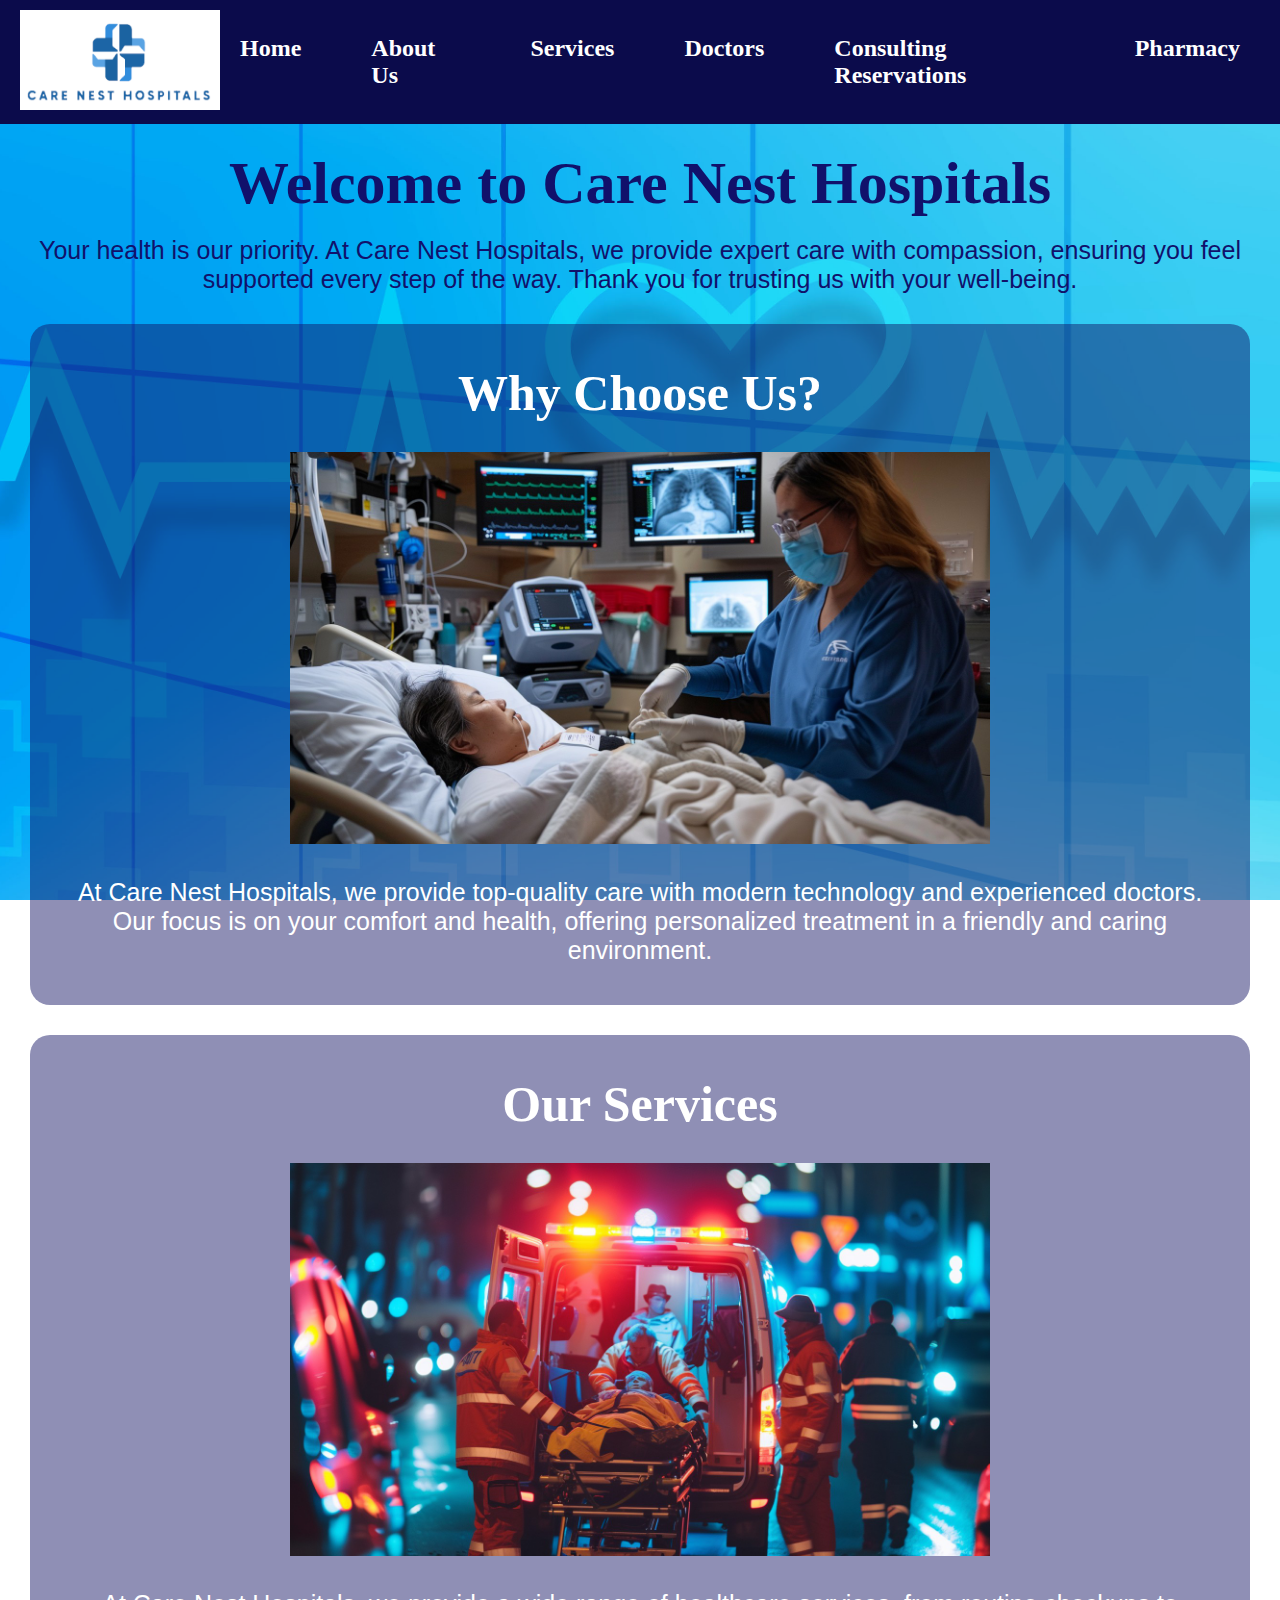
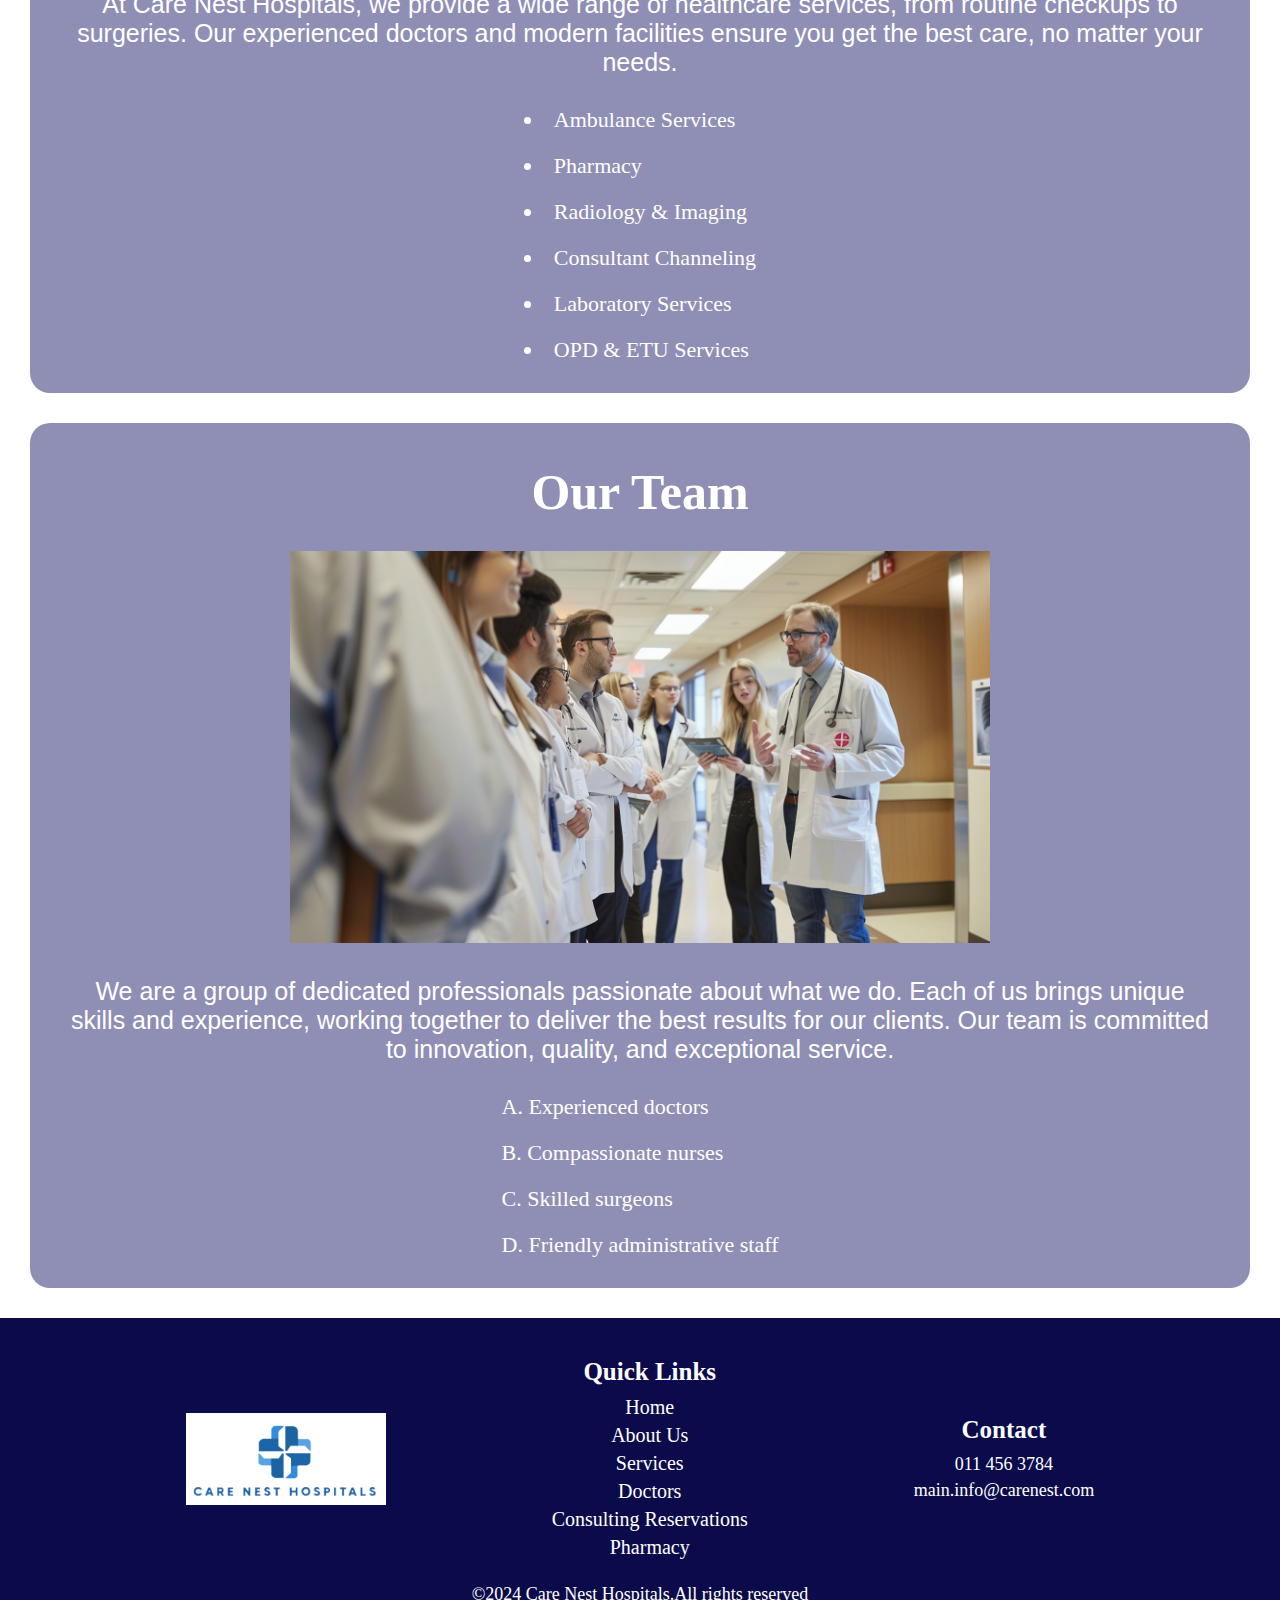
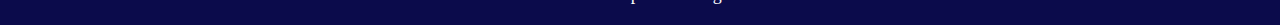
<file: index.html>
<!DOCTYPE html>
<html lang="en">
<head>
    <link rel="stylesheet" href="style/style.css">
    <link rel="stylesheet" href="style/index.css">
    <meta charset="UTF-8">
    <meta name="viewport" content="width=device-width, initial-scale=1.0">
    <meta name="description" content="Welcome to CareNest Hospital, your trusted partner in healthcare. Discover compassionate care, advanced medical services, and a team of expert doctors committed to your well-being. Explore our comprehensive facilities and prioritize your health today!">
    <link rel="icon" type="images/PNG" href="images/android-chrome-192x192.png">
    <title>Home</title>
</head>
<body>
    <!-- Navigation bar with the logo -->
<header>
    <div class="logo">
        <img src="images/hospitallogo.PNG" alt="logo">
    </div>
    <nav class="nav-bar">
        <ul>
            <li><a href="index.html">Home</a></li>
            <li><a href="aboutus.html">About Us</a></li>
            <li><a href="services.html">Services</a></li>
            <li><a href="doctors.html">Doctors</a></li>
            <li><a href="consulting.html">Consulting Reservations</a></li>
            <li><a href="pharmacy.html">Pharmacy</a></li>
        </ul>
    </nav>
</header>
<main>
    <!-- Welcome note -->
<div class="welcome">
    <h1>Welcome to Care Nest Hospitals</h1>
    <br>
    <p>Your health is our priority. At Care Nest Hospitals, we provide expert care with compassion, ensuring you feel supported every step of the way. Thank you for trusting us with your well-being.</p>
</div>
    <!-- Why Choose Us -->
<section class="container">
    <h2>Why Choose Us?</h2>
    <img src="images/StockCakeHospitalpatientcare1726113364.jpg" alt="why choose us">
    <p>At Care Nest Hospitals, we provide top-quality care with modern technology and experienced doctors. Our focus is on your comfort and health, offering personalized treatment in a friendly and caring environment. </p>
</section>
     <!-- Services -->
<section class="container">
    <div class="services">
    <h2>Our Services</h2>
    </div>
    <img src="images/StockCakeEmergencyMedicalResponse1726113702.jpg" alt="services">
    <p>At Care Nest Hospitals, we provide a wide range of healthcare services, from routine checkups to surgeries. Our experienced doctors and modern facilities ensure you get the best care, no matter your needs.</p>
    <!-- Unorderd List -->
    <div class="ul-list">
        <ul>
            <li>Ambulance Services</li>
            <li>Pharmacy</li>
            <li>Radiology & Imaging</li>
            <li>Consultant Channeling</li>
            <li>Laboratory Services</li>
            <li>OPD & ETU Services</li>
        </ul>
        </div>
</section>
   <!-- Our Team -->
<section class="container">
    <div class="our-team">
    <h2>Our Team</h2>
    </div>
    <img src="images/StockCakeDoctorsdiscussinghealthcare1726115812.jpg" alt="team">
    <p>We are a group of dedicated professionals passionate about what we do. Each of us brings unique skills and experience, working together to deliver the best results for our clients. Our team is committed to innovation, quality, and exceptional service.</p>
     <!-- Orderd List -->
    <div class="ol-list">
        <ol type="A">
            <li>Experienced doctors </li>
            <li>Compassionate nurses</li>
            <li>Skilled surgeons</li>
            <li>Friendly administrative staff </li>
            </ol>
        </div>
        </section>
    </main>
     <!-- Footer with the logo -->
<footer>
    <div class="footer-container">
        <div class="footer-logo">
            <img src="images/hospitallogo.PNG" alt="logo">
        </div>
        <div class="footer-quick-links">
            <h2>Quick Links</h2>
            <ul>
                <li><a href="index.html">Home</a></li>
                <li><a href="aboutus.html">About Us</a></li>
                <li><a href="services.html">Services</a></li>
                <li><a href="doctors.html">Doctors</a></li>
                <li><a href="consulting.html">Consulting Reservations</a></li>
                <li><a href="pharmacy.html">Pharmacy</a></li>
            </ul>
        </div>
        <div class="footer-contact">
            <h2>Contact</h2>
            <ul>
                <li>011 456 3784</li>
                <li>main.info@carenest.com</li>
            </ul>
         </div>
        </div>
        <div class="footer-copy">
            <p>&copy;2024 Care Nest Hospitals.All rights reserved</p>
        </div>
</footer>
</body>
</html>
</file>
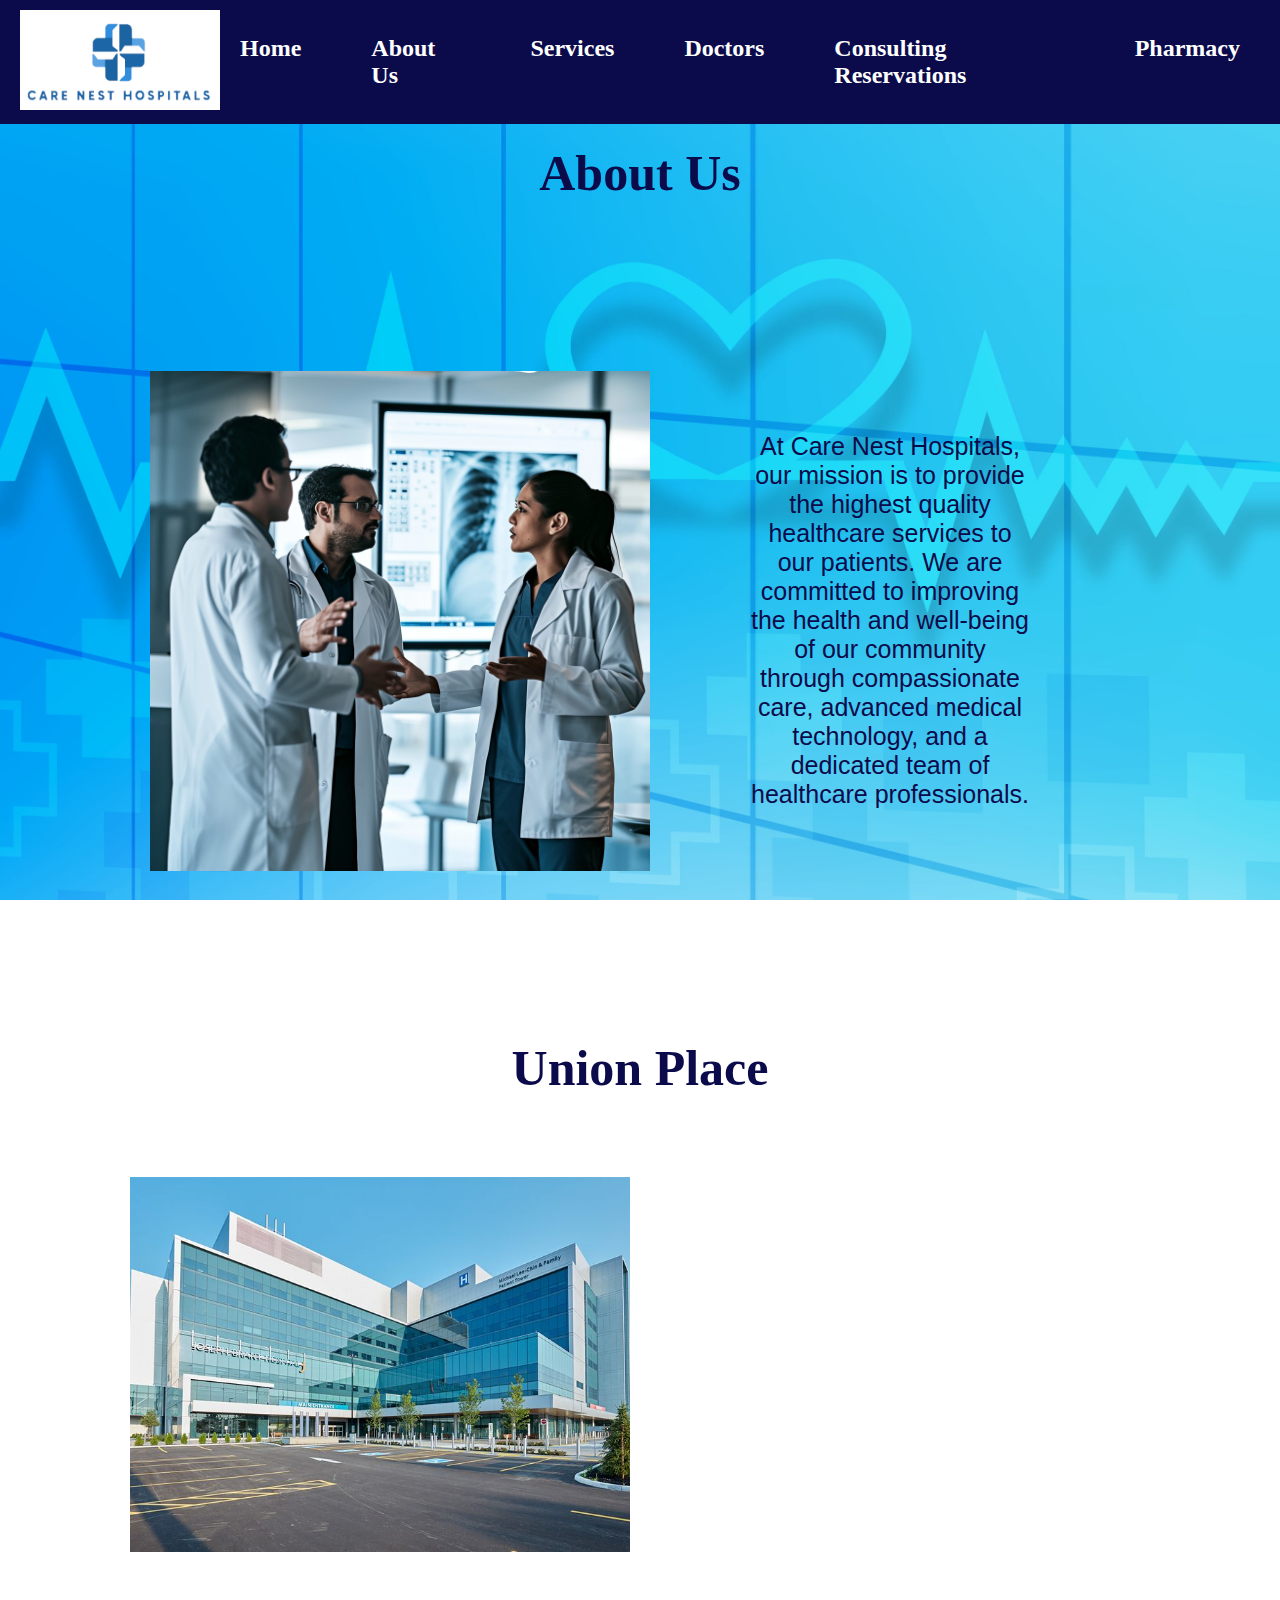
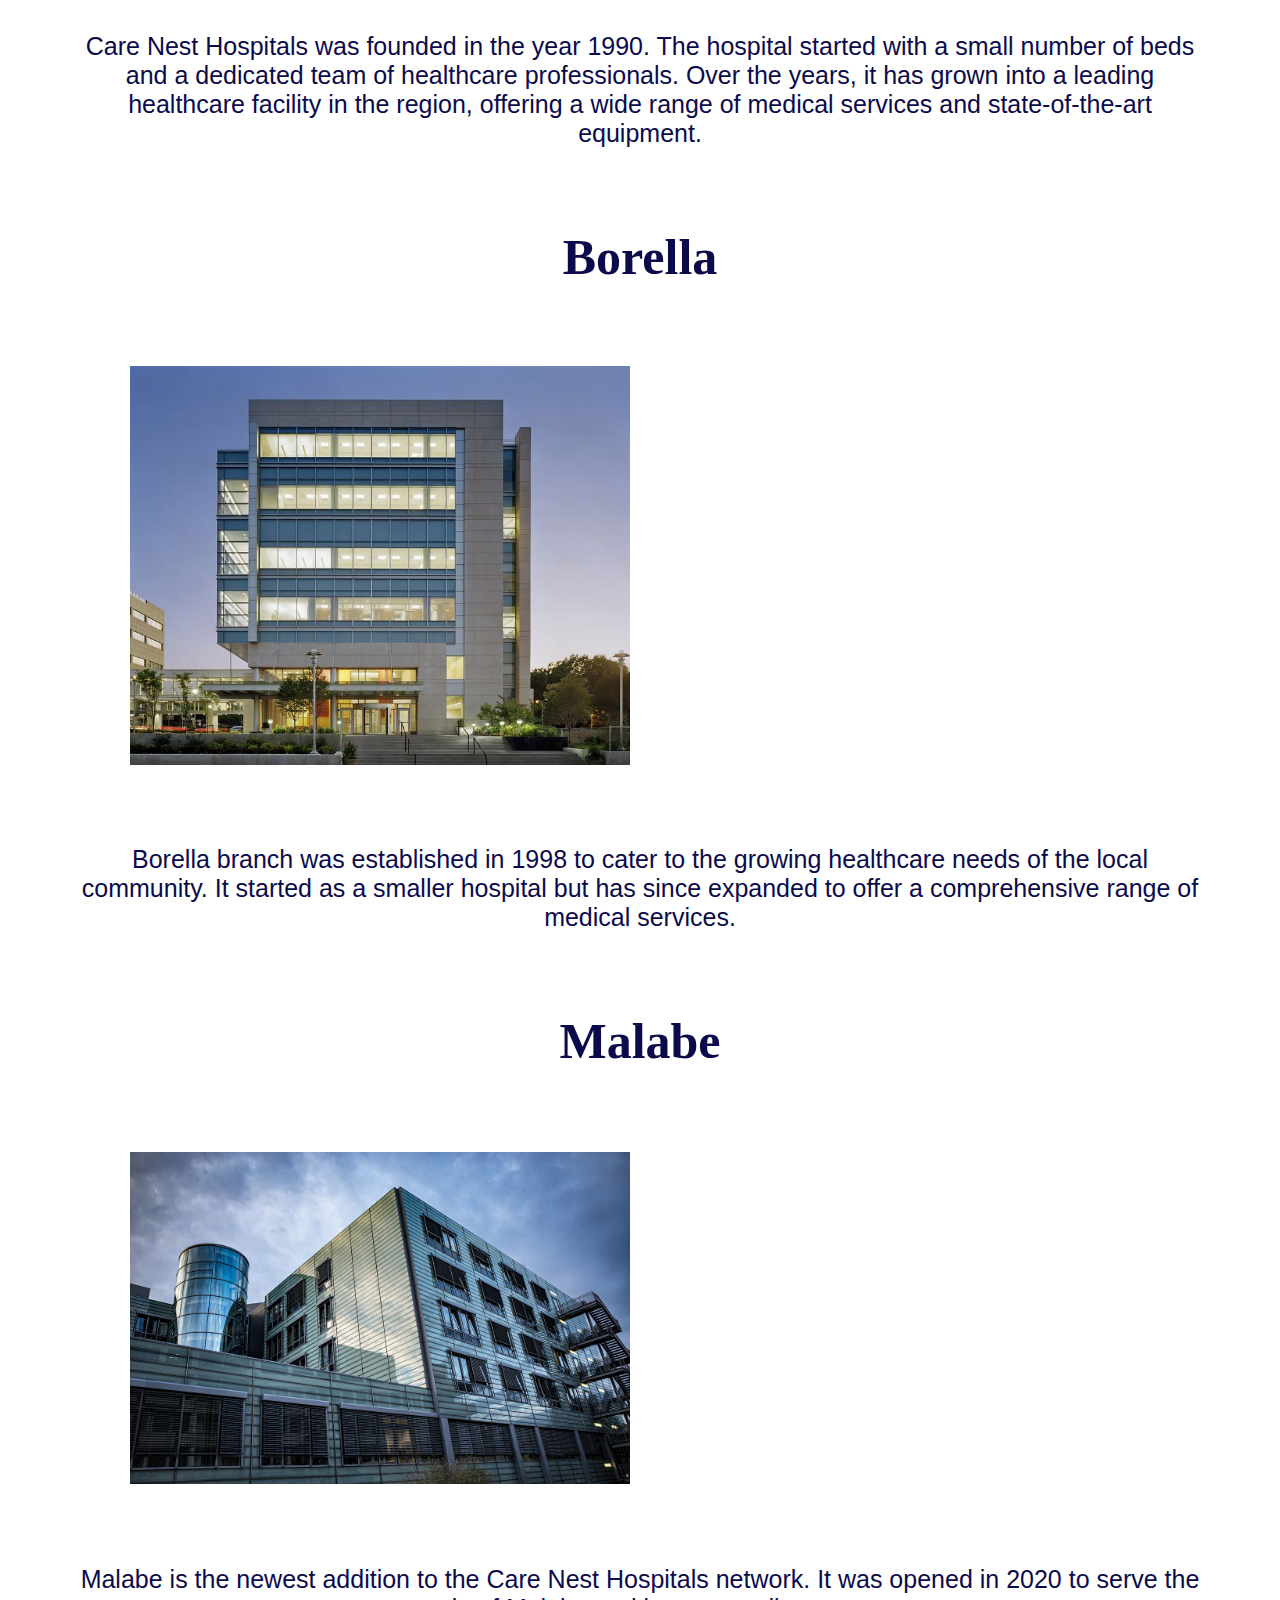
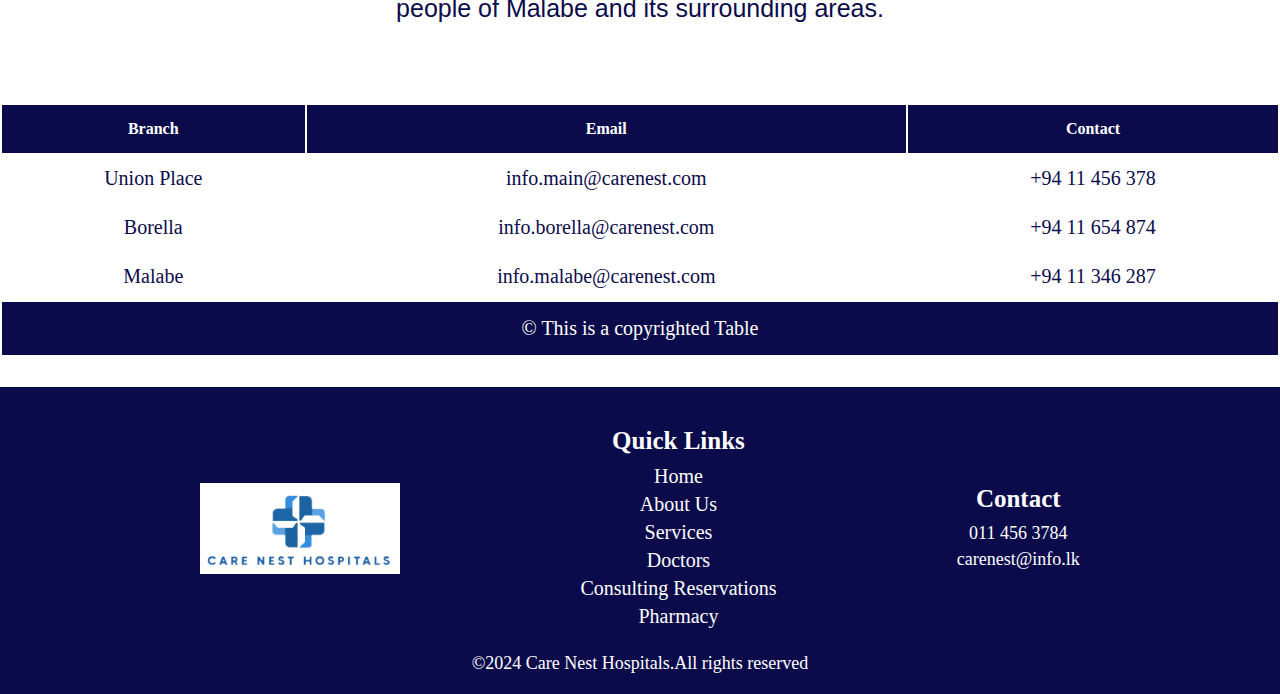
<file: aboutus.html>
<!DOCTYPE html>
<html lang="en">
    <head>
        <link rel="stylesheet" href="style/style.css">
        <link rel="stylesheet" href="style/aboutus.css">
        <meta charset="UTF-8">
        <meta name="viewport" content="width=device-width, initial-scale=1.0">
        <meta name="description" content="Learn more about our hospital's mission, values, and dedicated healthcare team. We are committed to providing quality care and improving patient health.">
        <link rel="icon" type="images/PNG" href="images/android-chrome-192x192.png">
        <title>About Us</title>
    </head>
    <body>
         <!-- Navigation bar with the logo -->
        <header>
            <div class="logo">
                <img src="images/hospitallogo.PNG" alt="logo">
            </div>
            <nav class="nav-bar">
                <ul>
                    <li><a href="index.html">Home</a></li>
                    <li><a href="aboutus.html">About Us</a></li>
                    <li><a href="services.html">Services</a></li>
                    <li><a href="doctors.html">Doctors</a></li>
                    <li><a href="consulting.html">Consulting Reservations</a></li>
                    <li><a href="pharmacy.html">Pharmacy</a></li>
                </ul>
            </nav>
        </header>
        <main>
             <!-- About Us -->
             <h1>About Us</h1>
             <div class="container">
             <img id="img1" src="images/StockCakeMedicalTeamDiscussing1725725041.jpg" alt="image1">
                <div class="text">
                    <p>At Care Nest Hospitals, our mission is to provide the highest quality healthcare services to our patients. We are committed to improving the health and well-being of our community through compassionate care, advanced medical technology, and a dedicated team of healthcare professionals.</p>
                 </div>
                 </div>
                 <!-- Branches -->
                 <h1>Union Place</h1>
                 <div class="container1">
                <img id="img2" src="images/JosephBrantHospital.jpeg" alt="branch1">
                <iframe class="map" src="https://www.google.com/maps/embed?pb=!1m18!1m12!1m3!1d31685.82963127147!2d79.81544805917983!3d6.92299933220268!2m3!1f0!2f0!3f0!3m2!1i1024!2i768!4f13.1!3m3!1m2!1s0x3ae259158f32b4a3%3A0x9502607ad9719a99!2sUnion%20Place%2C%20Colombo!5e0!3m2!1sen!2slk!4v1726186516315!5m2!1sen!2slk" width="600" height="450" style="border:0;" allowfullscreen="" loading="lazy" referrerpolicy="no-referrer-when-downgrade"  title="Union Place"></iframe>
                        </div>
                        <div class="text">
                        <p>Care Nest Hospitals was founded  in the year 1990. The hospital started with a small number of beds and a dedicated team of healthcare professionals. Over the years, it has grown into a leading healthcare facility in the region, offering a wide range of medical services and state-of-the-art equipment.</p>
                        </div>
                   <h1>Borella</h1>
                    <div class="container1">
                        <img id="img3" src="images/PerkinsEastmanQueensHospitalCenterHealthcareExteriorHospitalDesign.jpeg" alt="branch2">
                        <iframe class="map" src="https://www.google.com/maps/embed?pb=!1m18!1m12!1m3!1d31686.535830275607!2d79.85834599536295!3d6.912474361659768!2m3!1f0!2f0!3f0!3m2!1i1024!2i768!4f13.1!3m3!1m2!1s0x3ae259a291b991db%3A0xe37fc789128a67fc!2sColombo%2008%2C%20Colombo!5e0!3m2!1sen!2slk!4v1726186646545!5m2!1sen!2slk" width="600" height="450" style="border:0;" allowfullscreen="" loading="lazy" referrerpolicy="no-referrer-when-downgrade" title="Borella"></iframe>
                    </div>
                    <div class="text">
                        <p> Borella branch was established in 1998 to cater to the growing healthcare needs of the local community. It started as a smaller hospital but has since expanded to offer a comprehensive range of medical services.</p>
                        </div>
                        <h1>Malabe</h1>
                         <div class="container1">
                        <img id="img4" src="images/hospital56992871280.jpg" alt="branch3">
                        <iframe class="map" src="https://www.google.com/maps/embed?pb=!1m18!1m12!1m3!1d31687.07936518847!2d79.94483254535932!3d6.904362812899676!2m3!1f0!2f0!3f0!3m2!1i1024!2i768!4f13.1!3m3!1m2!1s0x3ae256d59601df81%3A0x31a1dd96e8d49ba!2sMalabe!5e0!3m2!1sen!2slk!4v1726186753912!5m2!1sen!2slk" width="600" height="450" style="border:0;" allowfullscreen="" loading="lazy" referrerpolicy="no-referrer-when-downgrade" title="Malabe"></iframe>
                        </div>
                        <div class="text">
                            <p> Malabe is the newest addition to the Care Nest Hospitals network. It was opened in 2020 to serve the people of Malabe and its surrounding areas.</p>
                       </div>
                       <!-- Table with three rows and three colums including a table footer at the bottom -->
                   <table>
                   <thead>
                        <tr>
                        <th>Branch</th>
                        <th>Email</th>
                        <th>Contact</th>
                        </tr>
                    </thead>
                    <tbody>
                        <tr>
                        <td>Union Place</td>
                        <td>info.main@carenest.com</td>
                        <td>+94 11 456 378</td>
                        </tr>
                        <tr>
                            <td>Borella</td>
                            <td>info.borella@carenest.com</td>
                            <td>+94 11 654 874</td>
                        </tr>
                         <tr>
                            <td>Malabe</td>
                            <td>info.malabe@carenest.com</td>
                            <td>+94 11 346 287</td>
                        </tr>
                      </tbody>
                      <tfoot>
                        <td colspan="5"> &copy; This is a copyrighted Table</td>
                      </tfoot>
                    </table>
               </main>
               <!-- Footer with the logo -->
               <footer>
                <div class="footer-container">
                    <div class="footer-logo">
                        <img src="images/hospitallogo.PNG" alt="logo">
                    </div>
                    <div class="footer-quick-links">
                        <h2>Quick Links</h2>
                        <ul>
                            <li><a href="index.html">Home</a></li>
                            <li><a href="aboutus.html">About Us</a></li>
                            <li><a href="services.html">Services</a></li>
                            <li><a href="doctors.html">Doctors</a></li>
                            <li><a href="consulting.html">Consulting Reservations</a></li>
                            <li><a href="pharmacy.html">Pharmacy</a></li>
                        </ul>
                    </div>
                    <div class="footer-contact">
                        <h2>Contact</h2>
                        <ul>
                            <li>011 456 3784</li>
                            <li>carenest@info.lk</li>
                        </ul>
                     </div>
                    </div>
                    <div class="footer-copy">
                        <p>&copy;2024 Care Nest Hospitals.All rights reserved</p>
                    </div>
            </footer>
         </body>
        </html>
</file>
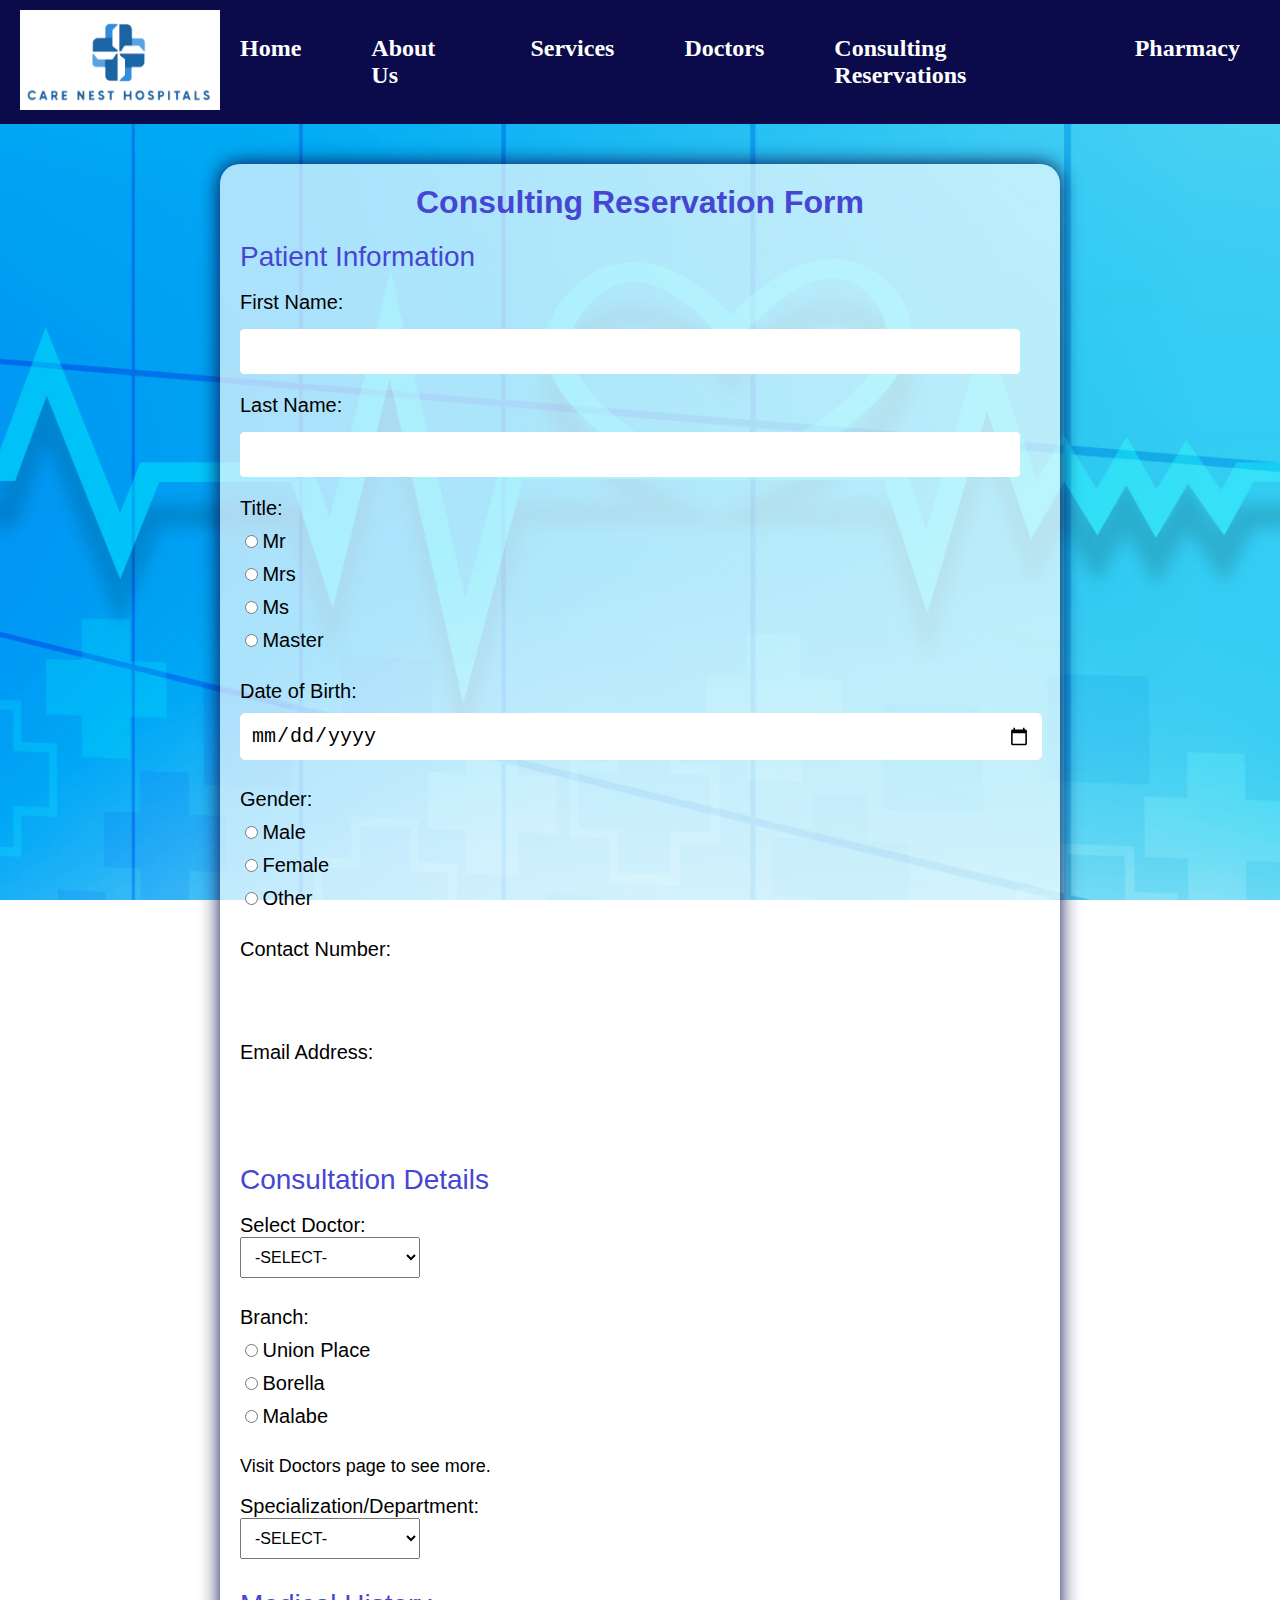
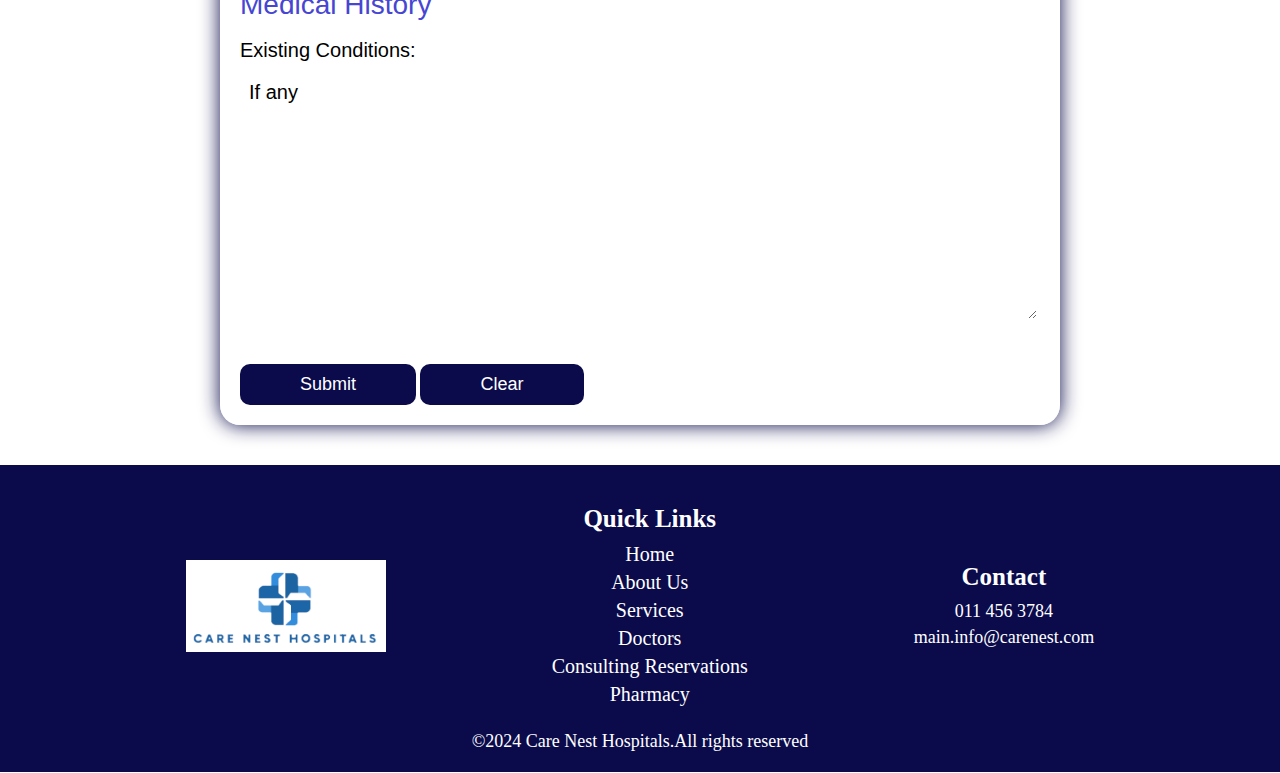
<file: consulting.html>
<!DOCTYPE html>
<html lang="en">
    <head>
        <link rel="stylesheet" href="style/style.css">
        <link rel="stylesheet" href="style/consulting.css">
        <meta charset="UTF-8">
        <meta name="description" content="consulation form,channel a doctor">
        <meta name="viewport" content="width=device-width, initial-scale=1.0">
        <link rel="icon" type="images/PNG" href="images/android-chrome-192x192.png">
        <title>Consulting Reservations</title>
    </head>
    <body>
        <!-- Header with the logo-->
        <header>
            <div class="logo">
                <img src="images/hospitallogo.PNG" alt="logo">
            </div>
            <nav class="nav-bar">
                <ul>
                    <li><a href="index.html">Home</a></li>
                    <li><a href="aboutus.html">About Us</a></li>
                    <li><a href="services.html">Services</a></li>
                    <li><a href="doctors.html">Doctors</a></li>
                    <li><a href="consulting.html">Consulting Reservations</a></li>
                    <li><a href="pharmacy.html">Pharmacy</a></li>
                </ul>
            </nav>
        </header>
        <main>
            <div>
            <h1>Consulting Reservation Form</h1>
            </div>
            <form>
            <fieldset>
             <legend>Patient Information</legend>
             <br>
             <!-- First Name -->
             <label for="firstname">First Name:</label>
             <input type="text" id="firstname" name="firstname" required>
             <br>
             <!-- Last Name -->
             <label for="lastname">Last Name:</label>
             <input type="text" id="lastname" name="lastname" required>
             <br>
             <!-- Title -->
             <label>Title:</label>
             <br>
             <input type="radio" id="title1" name="title" value="Mr">
             <label for="title1">Mr</label>
             <br>
             <input type="radio" id="title2" name="title" value="Mrs">
             <label for="title2">Mrs</label>
             <br>
             <input type="radio" id="title3" name="title" value="Ms">
             <label for="title3">Ms</label>
             <br>
             <input type="radio" id="title4" name="title" value="Master">
             <label for="title4">Master</label>
             <br>
             <br>
            <!-- Date Of Birth -->
             <label for="dob">Date of Birth:</label>
             <input type="date" id="dob" name="dob" required>
             <br>
             <br>
            <!--Gender -->
             <label>Gender:</label>
             <br>
             <input type="radio" id="gender1" name="gender" value="Male">
             <label for="gender1">Male</label>
             <br>
             <input type="radio" id="gender2" name="gender" value="Female">
             <label for="gender2">Female</label>
             <br>
             <input type="radio" id="gender3" name="gender" value="Other">
             <label for="gender3">Other</label>
             <br>
             <br>
            <!-- Contact Number -->
             <label for="contact">Contact Number:</label>
             <input type="text" id="contact" name="contact" maxlength="12" required>
             <br>
            <!-- Email Address -->
             <label for="email">Email Address:</label>
             <input type="text" id="email" name="email" required>
           </fieldset>
                <!-- Consultation Details -->
                <fieldset>
                 <legend>Consultation Details</legend>
                 <br>
                 <!-- Select Doctor -->
                 <label for="doctor">
                    Select Doctor:
                 <select id="doctor" name="doctor">
                    <option value="doctor0">-SELECT-</option>  
                    <option value="doctor1">Dr.Malini Fernando</option>  
                    <option value="doctor1">Dr.Kavin Jayasekara </option>
                    <option value="doctor1">Dr.Chaminda Perera</option>
                    <option value="doctor1">Dr.Nadeesha Jayawardena</option>
                    <option value="doctor1">Dr.Zyan De Silva</option>
                    <option value="doctor1">Dr.Liam Rajapaksha</option>
                 </select>
                 </label>
                 <br>
                 <br>
               <!-- Branch -->
             <label>Branch:</label>
             <br>
             <input type="radio" id="branch1" name="branch" value="Colombo">
             <label for="branch1">Union Place</label>
             <br>
             <input type="radio" id="branch2" name="branch" value="Thalawathugoda">
             <label for="branch2">Borella</label>
             <br>
             <input type="radio" id="branch3" name="branch" value="Malabe">
             <label for="branch3">Malabe</label>
             <br>
             <br>
             <p>Visit Doctors page to see more.</p>
             <br>
             <!-- Department -->
             <label>
                Specialization/Department:
             <select id="department" name="department">
                <option value="department0">-SELECT-</option>  
                <option value="department1">General Physician</option>  
                <option value="department2">Cardiologist</option>
                <option value="department3">Neurologist</option>
                <option value="department4">Pediatrician</option>
                <option value="department5">Gynecologist</option>
                <option value="department6">Surgeon</option>
             </select>
             </label>
             <br>
            </fieldset>
            <!-- Medical History -->
             <fieldset>
                <legend>Medical History</legend>
                <br>
                <label for="conditions">Existing Conditions:</label>
                <br>
                <textarea name="conditions" id="conditions" cols="60" rows="10">If any</textarea>
             </fieldset>
             <!-- Buttons -->
             <button type="submit">Submit</button>
             <button type="reset">Clear</button>
            </form>
          </main>
          <!-- Footer with the logo -->
          <footer>
            <div class="footer-container">
                <div class="footer-logo">
                    <img src="images/hospitallogo.PNG" alt="logo">
                </div>
                <div class="footer-quick-links">
                    <h2>Quick Links</h2>
                    <ul>
                        <li><a href="index.html">Home</a></li>
                        <li><a href="aboutus.html">About Us</a></li>
                        <li><a href="services.html">Services</a></li>
                        <li><a href="doctors.html">Doctors</a></li>
                        <li><a href="consulting.html">Consulting Reservations</a></li>
                        <li><a href="pharmacy.html">Pharmacy</a></li>
                    </ul>
                </div>
                <div class="footer-contact">
                    <h2>Contact</h2>
                    <ul>
                        <li>011 456 3784</li>
                        <li>main.info@carenest.com</li>
                    </ul>
                 </div>
                </div>
                <div class="footer-copy">
                    <p>&copy;2024 Care Nest Hospitals.All rights reserved</p>
                </div>
        </footer>
        </body>
        </html>
</file>
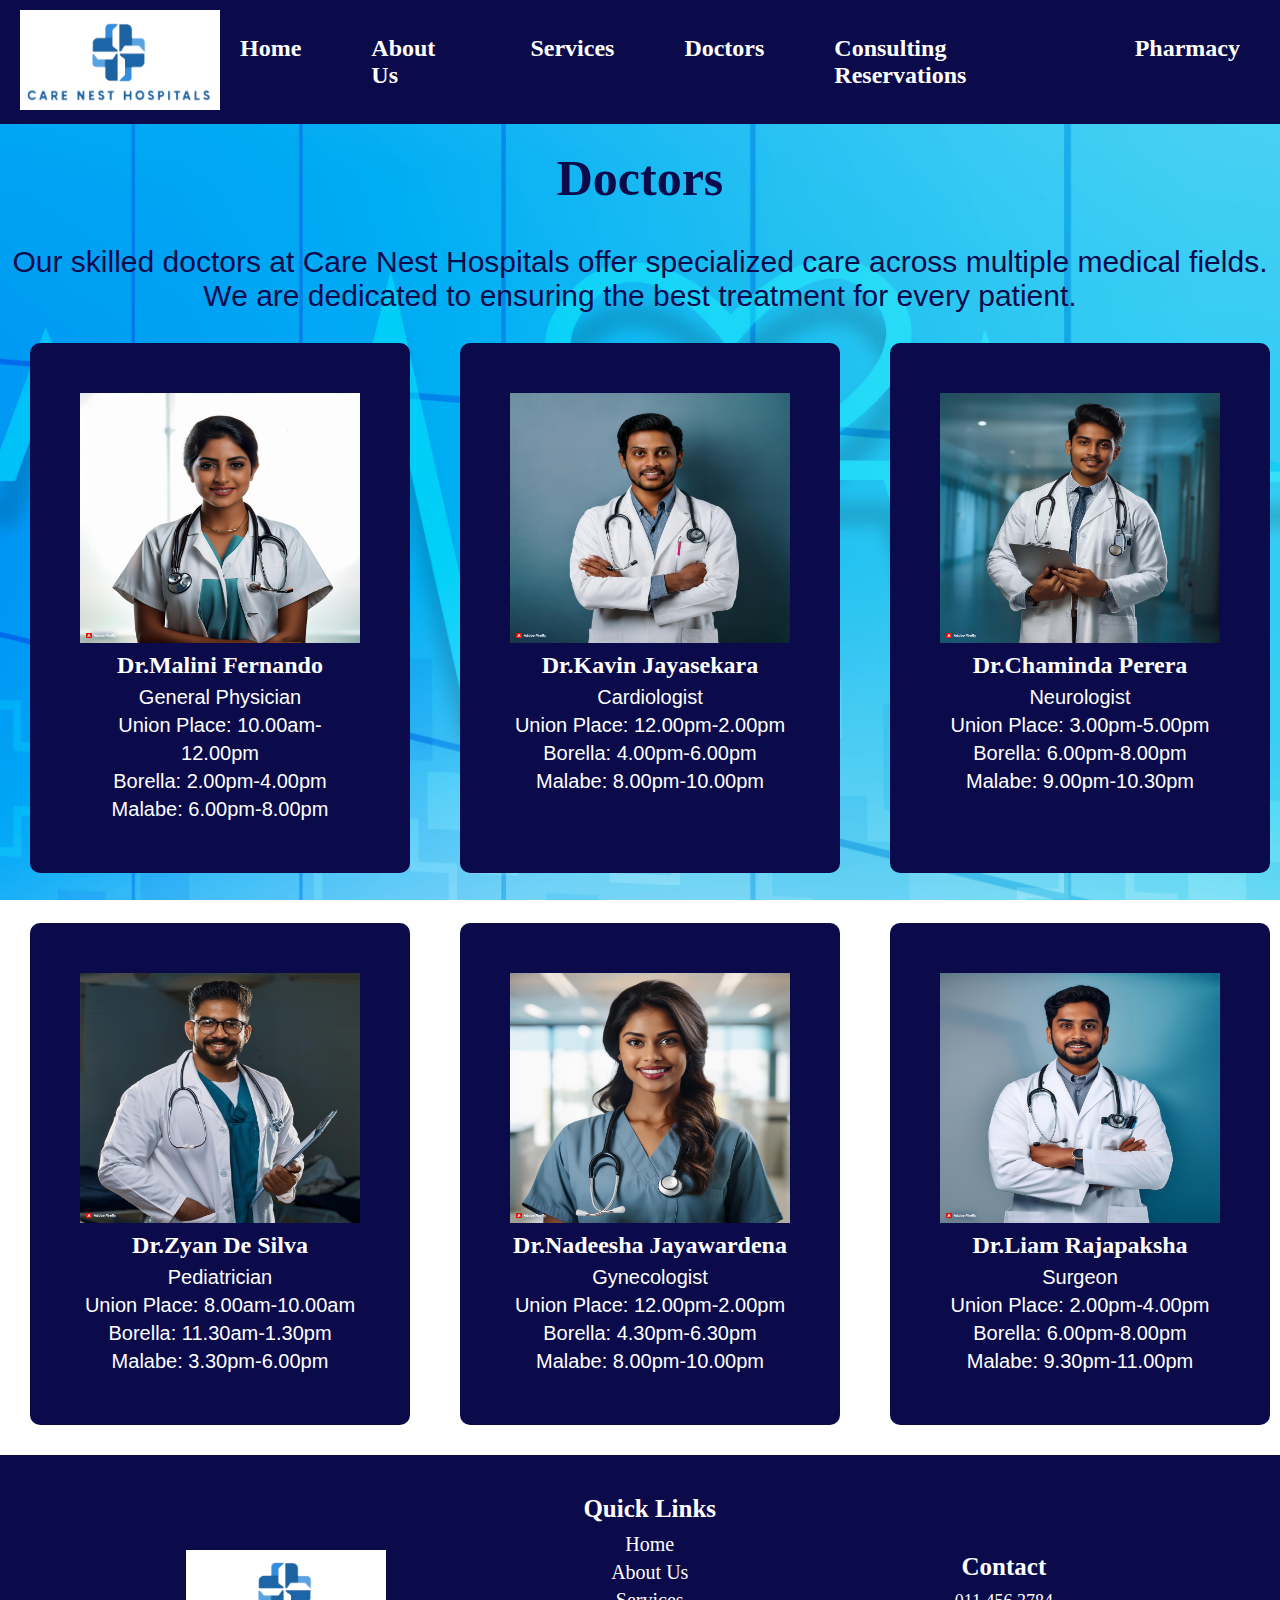
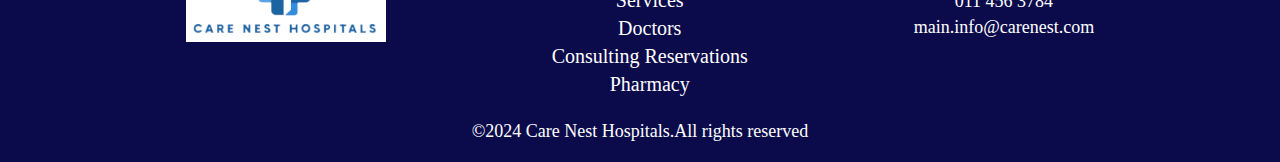
<file: doctors.html>
<!DOCTYPE html>
<html lang="en">
    <head>
        <link rel="stylesheet" href="style/style.css">
        <link rel="stylesheet" href="style/doctors.css">
        <meta charset="UTF-8">
        <meta name="viewport" content="width=device-width, initial-scale=1.0">
        <meta name="description" content="Meet our expert doctors at Care Nest Hospitals, dedicated to providing exceptional care across various specialties. Discover our team's qualifications and specialties.">
        <link rel="icon" type="images/PNG" href="images/android-chrome-192x192.png">
        <title>Doctors</title>
    </head>
    <body>
        <!-- Navigation bar with the logo -->
        <header>
            <div class="logo">
                <img src="images/hospitallogo.PNG" alt="logo">
            </div>
            <nav class="nav-bar">
                <ul>
                    <li><a href="index.html">Home</a></li>
                    <li><a href="aboutus.html">About Us</a></li>
                    <li><a href="services.html">Services</a></li>
                    <li><a href="doctors.html">Doctors</a></li>
                    <li><a href="consulting.html">Consulting Reservations</a></li>
                    <li><a href="pharmacy.html">Pharmacy</a></li>
                </ul>
            </nav>
        </header>
        <main>
            <!-- Doctors -->
            <div class="doctors">
                <h1>Doctors</h1>
                <br>
                <p> Our skilled doctors at Care Nest Hospitals offer specialized care across multiple medical fields. We are dedicated to ensuring the best treatment for every patient.</p>
            </div>
            <div class="grid">
                <div class="box">
                    <img src="images/FireflyFemaleIndianDoctors46287.jpg" alt="Image of the doctor">
                    <h2>Dr.Malini Fernando</h2>
                    <p>General Physician</p>
                    <p>Union Place: 10.00am-12.00pm</p>
                    <p>Borella: 2.00pm-4.00pm</p>
                    <p>Malabe: 6.00pm-8.00pm</p>
                </div>
                <div class="box">
                    <img src="images/FireflyIndianDoctors3417.jpg" alt="Image of the doctor">
                    <h2>Dr.Kavin Jayasekara</h2>
                    <p>Cardiologist</p>
                    <p>Union Place: 12.00pm-2.00pm</p>
                    <p>Borella: 4.00pm-6.00pm</p>
                    <p>Malabe: 8.00pm-10.00pm</p>
                </div>
                <div class="box">
                    <img src="images/FireflyIndianDoctors77903.jpg" alt="Image of the doctor">
                    <h2>Dr.Chaminda Perera</h2>
                    <p>Neurologist</p>
                    <p>Union Place: 3.00pm-5.00pm</p>
                    <p>Borella: 6.00pm-8.00pm</p>
                    <p>Malabe: 9.00pm-10.30pm</p>
                </div>
                <div class="box">
                    <img src="images/FireflyIndianDoctors46689.jpg" alt="Image of the doctor">
                    <h2>Dr.Zyan De Silva</h2>
                    <p>Pediatrician</p>
                    <p>Union Place: 8.00am-10.00am</p>
                    <p>Borella: 11.30am-1.30pm</p>
                    <p>Malabe: 3.30pm-6.00pm</p>
                </div>
                <div class="box">
                    <img src="images/FireflyFemaleIndianDoctors46689.jpg" alt="Image of the doctor">
                    <h2>Dr.Nadeesha Jayawardena</h2>
                    <p>Gynecologist</p>
                    <p>Union Place: 12.00pm-2.00pm</p>
                    <p>Borella: 4.30pm-6.30pm</p>
                    <p>Malabe: 8.00pm-10.00pm</p>
                </div>
                <div class="box">
                    <img src="images/FireflyIndianDoctors87491.jpg" alt="Image of the doctor">
                    <h2>Dr.Liam Rajapaksha</h2>
                    <p>Surgeon</p>
                    <p>Union Place: 2.00pm-4.00pm</p>
                    <p>Borella: 6.00pm-8.00pm</p>
                    <p>Malabe: 9.30pm-11.00pm</p>
                </div>
            </div>
           </main>
           <!-- Footer with the logo -->
           <footer>
            <div class="footer-container">
                <div class="footer-logo">
                    <img src="images/hospitallogo.PNG" alt="logo">
                </div>
                <div class="footer-quick-links">
                    <h2>Quick Links</h2>
                    <ul>
                        <li><a href="index.html">Home</a></li>
                        <li><a href="aboutus.html">About Us</a></li>
                        <li><a href="services.html">Services</a></li>
                        <li><a href="doctors.html">Doctors</a></li>
                        <li><a href="consulting.html">Consulting Reservations</a></li>
                        <li><a href="pharmacy.html">Pharmacy</a></li>
                    </ul>
                </div>
                <div class="footer-contact">
                    <h2>Contact</h2>
                    <ul>
                        <li>011 456 3784</li>
                        <li>main.info@carenest.com</li>
                    </ul>
                 </div>
                </div>
                <div class="footer-copy">
                    <p>&copy;2024 Care Nest Hospitals.All rights reserved</p>
                </div>
           </footer>
                </body>
            </html>
</file>
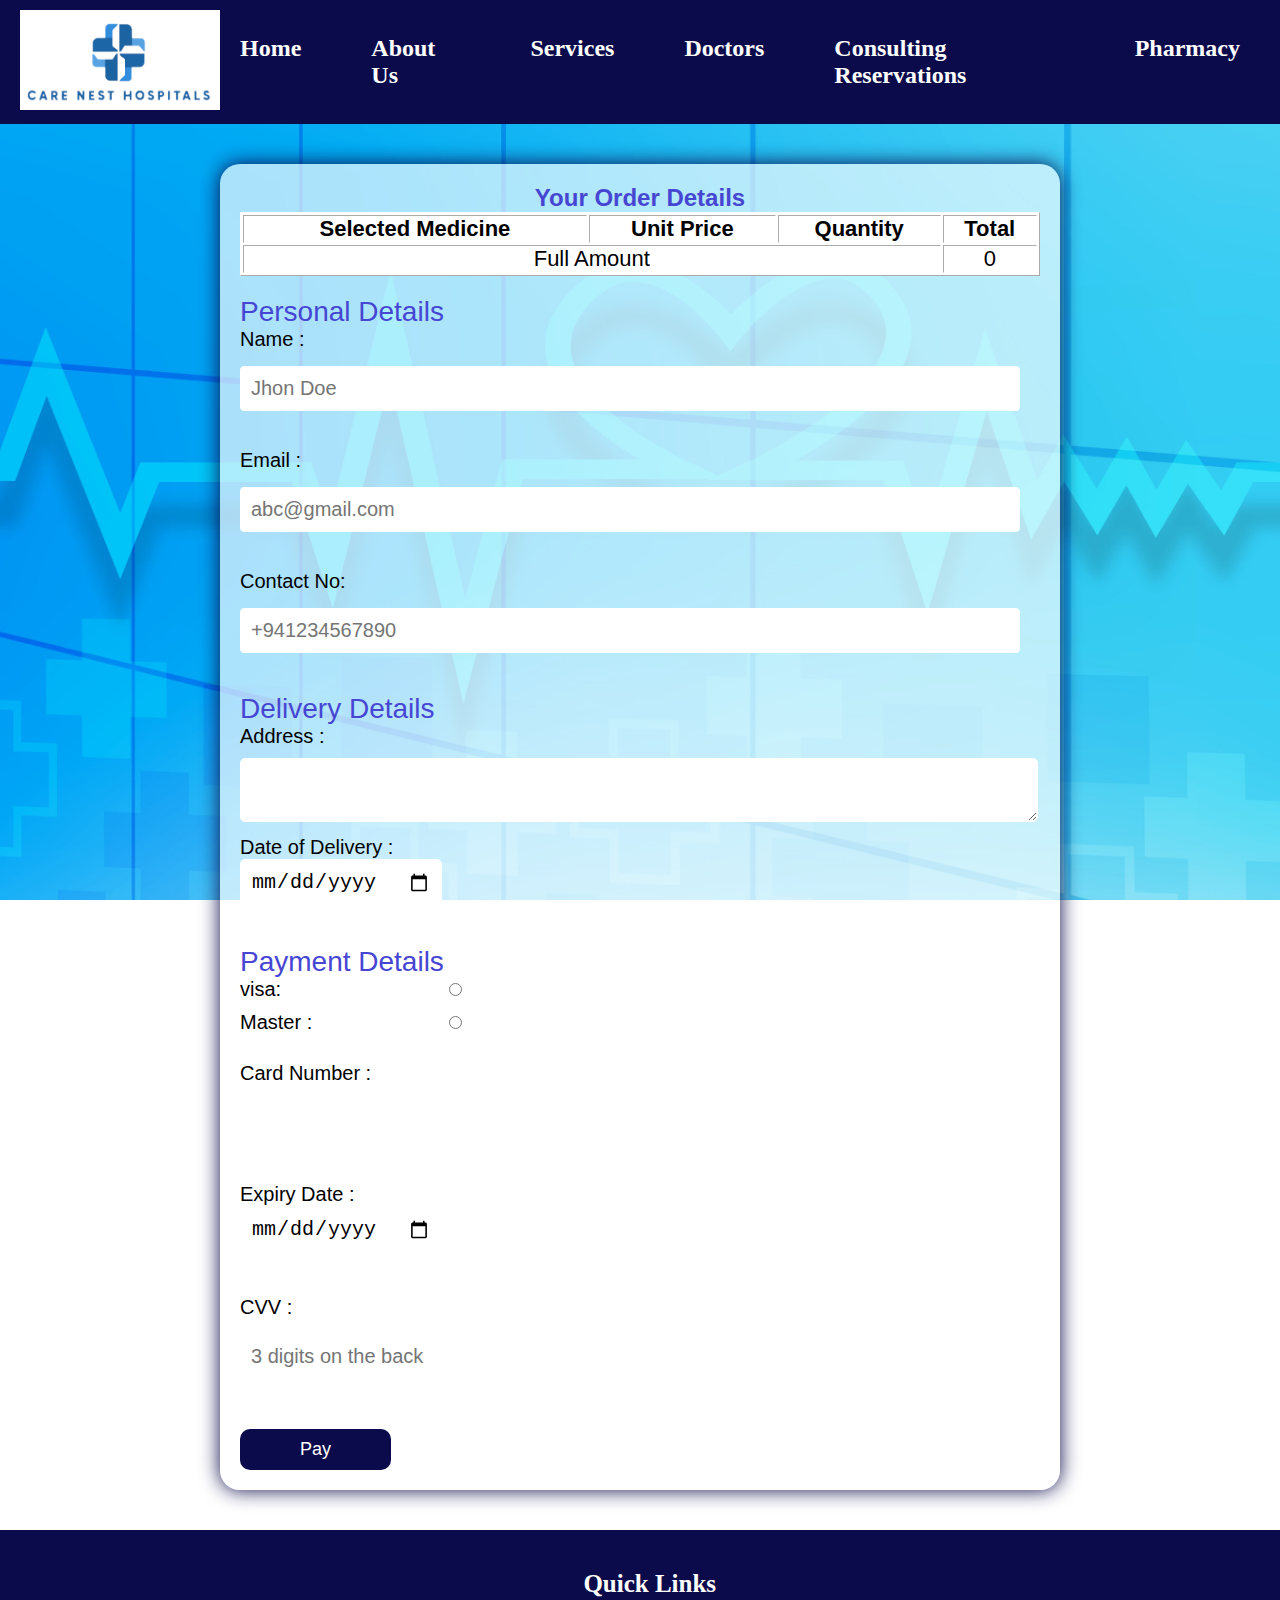
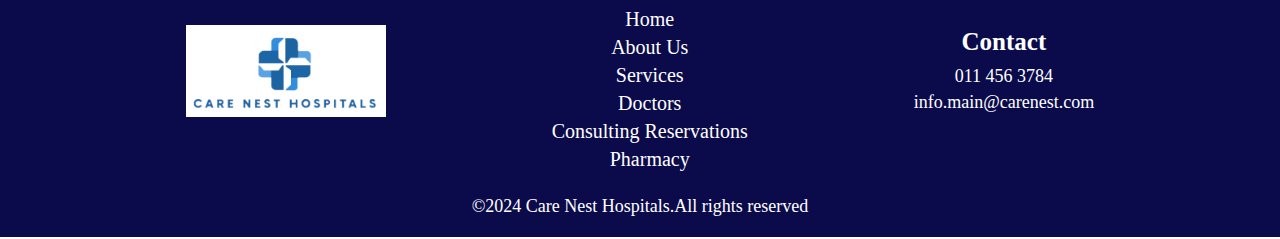
<file: payment.html>
<!DOCTYPE html>
<html lang="en">
<head>
    <link rel="stylesheet" href="style/style.css">
    <link rel="stylesheet" href="style/payment.css">
    <meta charset="UTF-8">
    <meta name="viewport" content="width=device-width, initial-scale=1.0">
    <meta name ="description" content="Complete your purchase securely on the Care Nest Pharmacy payment page. Enjoy seamless checkout with multiple payment options for your medicines, ensuring a quick and safe transaction.">
    <link rel="icon" type="images/PNG" href="images/android-chrome-192x192.png">
    <title>checkout</title>
</head>
<body>
<header>
    <div class="logo">
        <img src="images/hospitallogo.PNG" alt="logo">
    </div>
    <nav class="nav-bar">
        <ul>
            <li><a href="index.html">Home</a></li>
            <li><a href="aboutus.html">About Us</a></li>
            <li><a href="services.html">Services</a></li>
            <li><a href="doctors.html">Doctors</a></li>
            <li><a href="consulting.html">Consulting Reservations</a></li>
            <li><a href="pharmacy.html">Pharmacy</a></li>
        </ul>
    </nav>
</header>
    <main>
    <h2>Your Order Details</h2>
    <table id="orderTable" border="1">
        <thead>
            <tr>
                <th>Selected Medicine</th>
                <th>Unit Price</th>
                <th>Quantity</th>
                <th>Total</th>
            </tr>
        </thead>
        <tbody></tbody>
        <tfoot>
            <tr>
                <td colspan="3">Full Amount</td>
                <td id="grandTotal">0</td>
            </tr>
        </tfoot>
    </table>
    
    <form id="checkoutForm">
    <fieldset>
        <legend>Personal Details</legend>
        <label>Name :</label>
        <br>
        <input type="text" id="name" placeholder="Jhon Doe" required><br><br>
        <label>Email :</label>
        <br>
        <input type="email" id="email" placeholder="abc@gmail.com" required><br><br>
        <label>Contact No:</label><br>
        <input type="tel" id="contact" placeholder="+941234567890" maxlength="12" required>
    </fieldset>
    <fieldset>
        <legend>Delivery Details</legend>
        <label>Address :</label>
        <br>
        <textarea cols="50"  id="address" required></textarea><br>
        <label>
        Date of Delivery :
        <br>
        <input type="date" id="dod" name="dod" min="2024-11-18" max="2024-12-30">
        </label>
    </fieldset>
    <fieldset>
        <legend>Payment Details</legend>
        <label>visa:</label>
        <input type="radio" id="visa" name="cardtype" value="visa"><br>
        <label>Master :</label>
        <input type="radio" id="master" name="cardtype" value="master"><br><br>
        <label>Card Number :</label>
        <br>
        <input type="number" id="cardno" required><br><br>
        <label>
        Expiry Date :
        <br>
        <input type="date" id="dox" name="dox" required><br><br>
        </label>
        <br>
        <label>CVV :</label>
        <br>
        <input type="text" id="cvv" name="cvv" placeholder="3 digits on the back" maxlength="3" required>
    </fieldset>
    <button type="submit" id="submit">Pay</button>
   </form>
<p id="p1"></p>
<p id = "p2"></p>
    <script src="./script/checkout.js" defer></script>
</main>
<footer>
    <!-- Footer with the logo -->
    <div class="footer-container">
        <div class="footer-logo">
            <img src="images/hospitallogo.PNG" alt="logo">
        </div>
        <div class="footer-quick-links">
            <h2>Quick Links</h2>
            <ul>
                <li><a href="index.html">Home</a></li>
                <li><a href="aboutus.html">About Us</a></li>
                <li><a href="services.html">Services</a></li>
                <li><a href="doctors.html">Doctors</a></li>
                <li><a href="consulting.html">Consulting Reservations</a></li>
                <li><a href="pharmacy.html">Pharmacy</a></li>
            </ul>
        </div>
        <div class="footer-contact">
            <h2>Contact</h2>
            <ul>
                <li>011 456 3784</li>
                <li>info.main@carenest.com</li>
            </ul>
         </div>
        </div>
        <div class="footer-copy">
            <p>&copy;2024 Care Nest Hospitals.All rights reserved</p>
        </div>
    </footer>
</body>
</html>
</file>
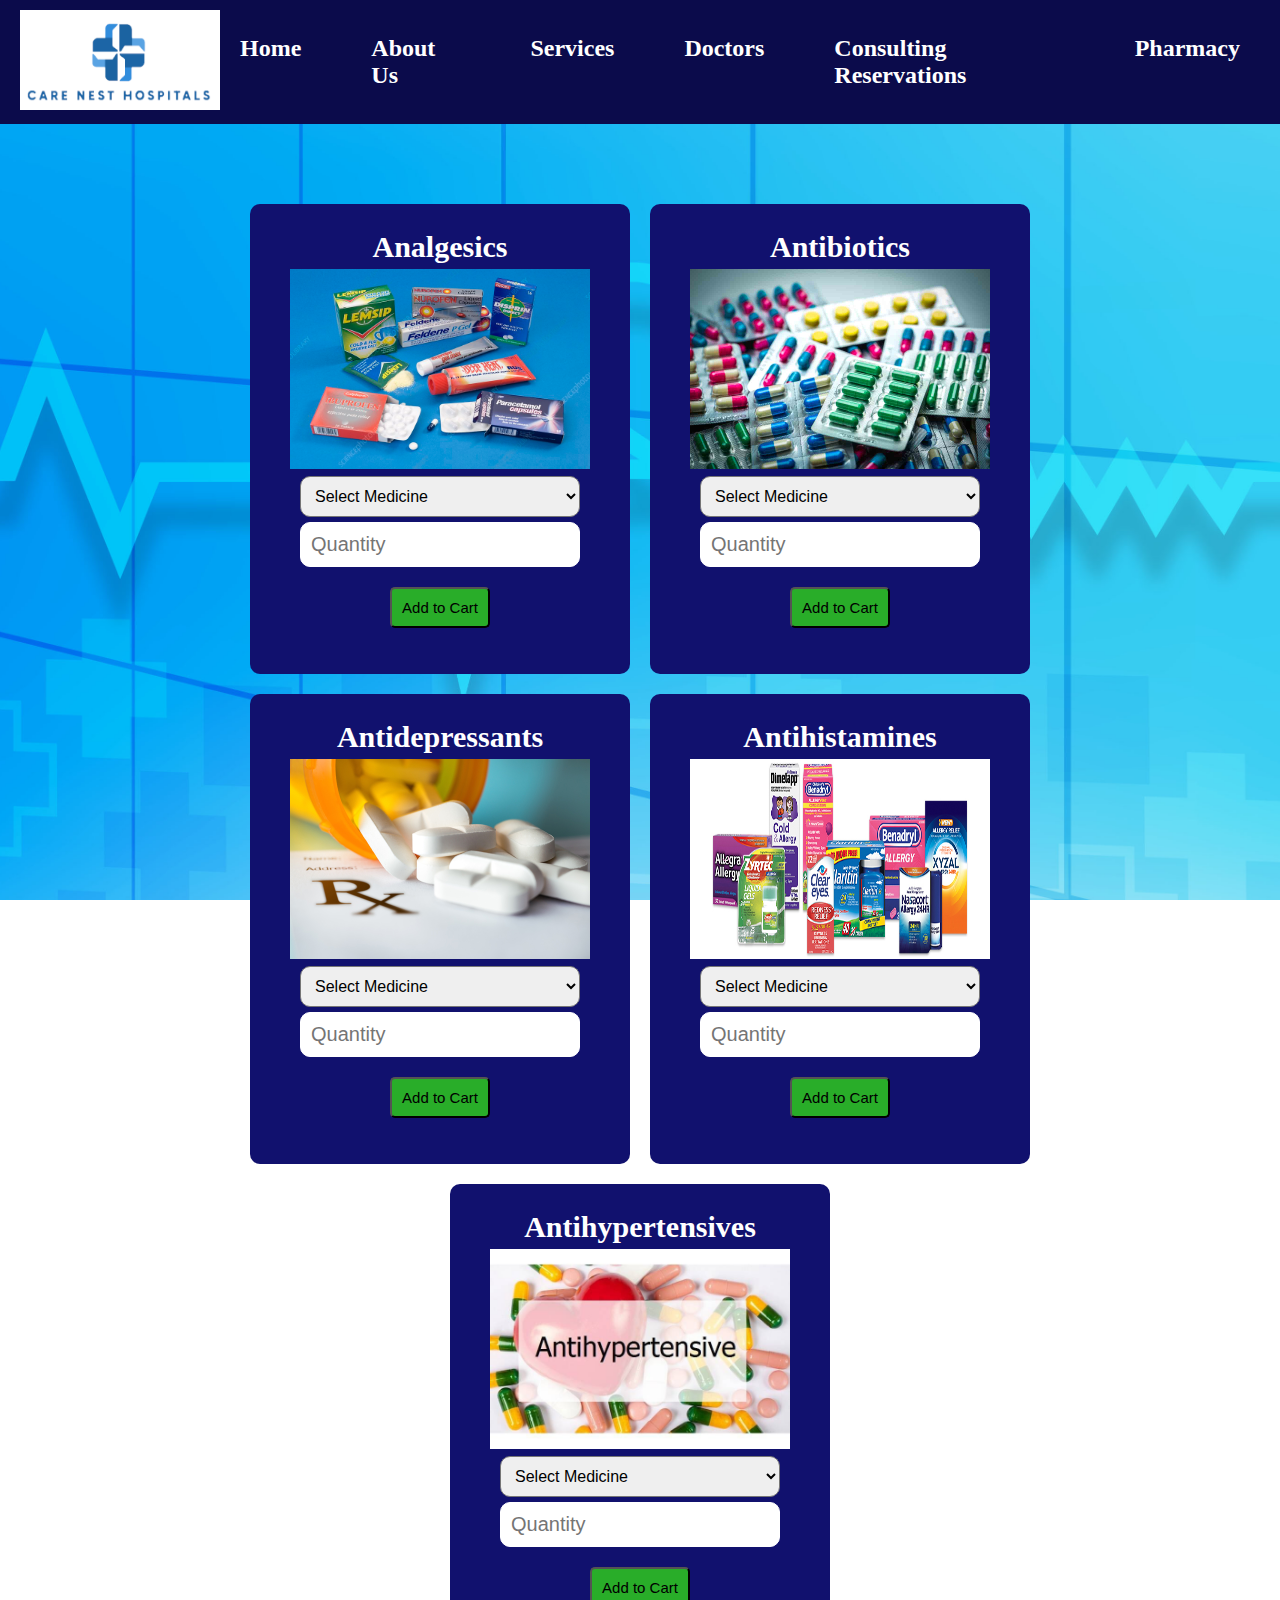
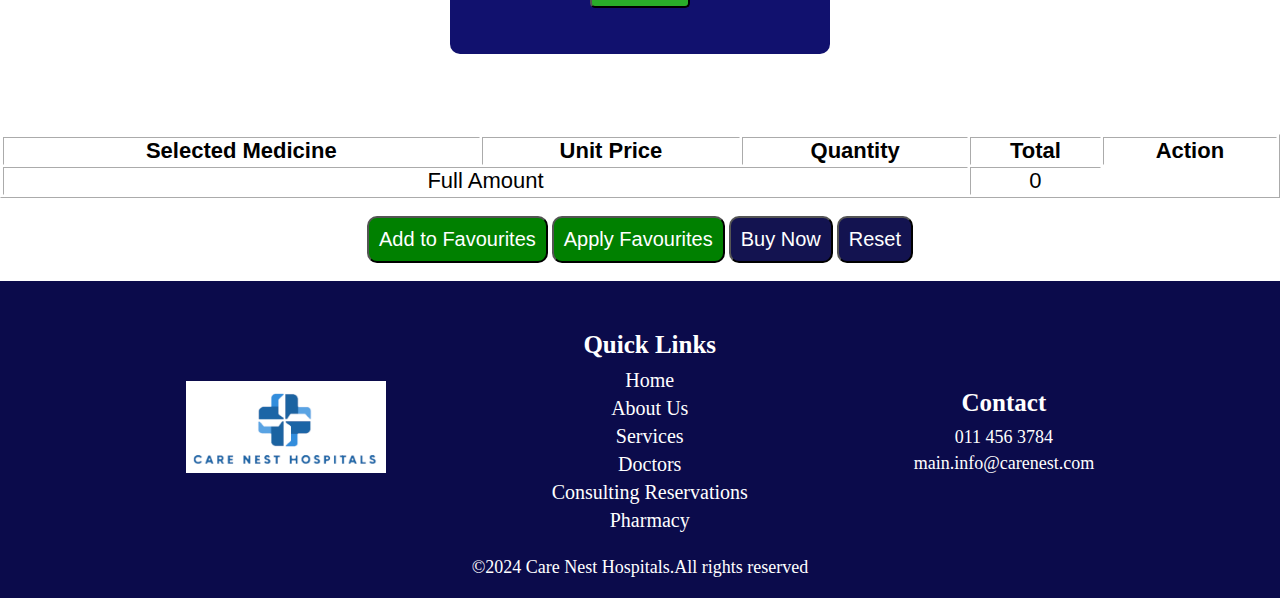
<file: pharmacy.html>
<!DOCTYPE html>
<html lang="en">
<head>
    <meta charset="UTF-8">
    <link rel="stylesheet" href="style/style.css">
    <link rel="stylesheet" href="style/pharmacy.css">
    <meta name="viewport" content="width=device-width, initial-scale=1.0">
    <meta name="description" content="Shop for medicines online at Care Nest Pharmacy. Access a wide range of trusted medications, with fast delivery and secure payment options.">
    <link rel="icon" type="images/PNG" href="images/android-chrome-192x192.png">
    <title>pharmacy</title>
</head>
<body>
    <header>
        <div class="logo">
            <img src="images/hospitallogo.PNG" alt="logo">
        </div>
        <nav class="nav-bar">
            <ul>
                <li><a href="index.html">Home</a></li>
                <li><a href="aboutus.html">About Us</a></li>
                <li><a href="services.html">Services</a></li>
                <li><a href="doctors.html">Doctors</a></li>
                <li><a href="consulting.html">Consulting Reservations</a></li>
                <li><a href="pharmacy.html">Pharmacy</a></li>
            </ul>
        </nav>
      </header>
      <main>
        <div class="container"></div>
        <div class="table">
          <table id="cartTable" border="1">
            <thead>
              <tr>
                <th>Selected Medicine</th>
                <th>Unit Price</th>
                <th>Quantity</th>
                <th>Total</th>
                <th>Action</th>
              </tr>
            </thead>
            <tbody></tbody>
            <tfoot>
              <tr>
                <td colspan="3">Full Amount</td>
                <td id="fullAmount">0</td>
              </tr>
            </tfoot>
          </table>
        </div>
        <br>
        <div class="favbuttons">
          <button id="saveToFavourites">Add to Favourites</button>
          <button id="applyFavourites">Apply Favourites</button>
          <a href="payment.html"><button id="buyNow">Buy Now</button></a>
          <button id="reset">Reset</button>
        </div>
        <br>
        <script src="./script/pharmacy.js" defer></script>
      </main>
        <footer>
            <div class="footer-container">
                <div class="footer-logo">
                    <img src="images/hospitallogo.PNG" alt="logo">
                </div>
                <div class="footer-quick-links">
                    <h2>Quick Links</h2>
                    <ul>
                        <li><a href="index.html">Home</a></li>
                        <li><a href="aboutus.html">About Us</a></li>
                        <li><a href="services.html">Services</a></li>
                        <li><a href="doctors.html">Doctors</a></li>
                        <li><a href="consulting.html">Consulting Reservations</a></li>
                        <li><a href="pharmacy.html">Pharmacy</a></li>
                    </ul>
                </div>
                <div class="footer-contact">
                    <h2>Contact</h2>
                    <ul>
                        <li>011 456 3784</li>
                        <li>main.info@carenest.com</li>
                    </ul>
                 </div>
                </div>
                <div class="footer-copy">
                    <p>&copy;2024 Care Nest Hospitals.All rights reserved</p>
                </div>
        </footer>
</body>
</html>
</file>
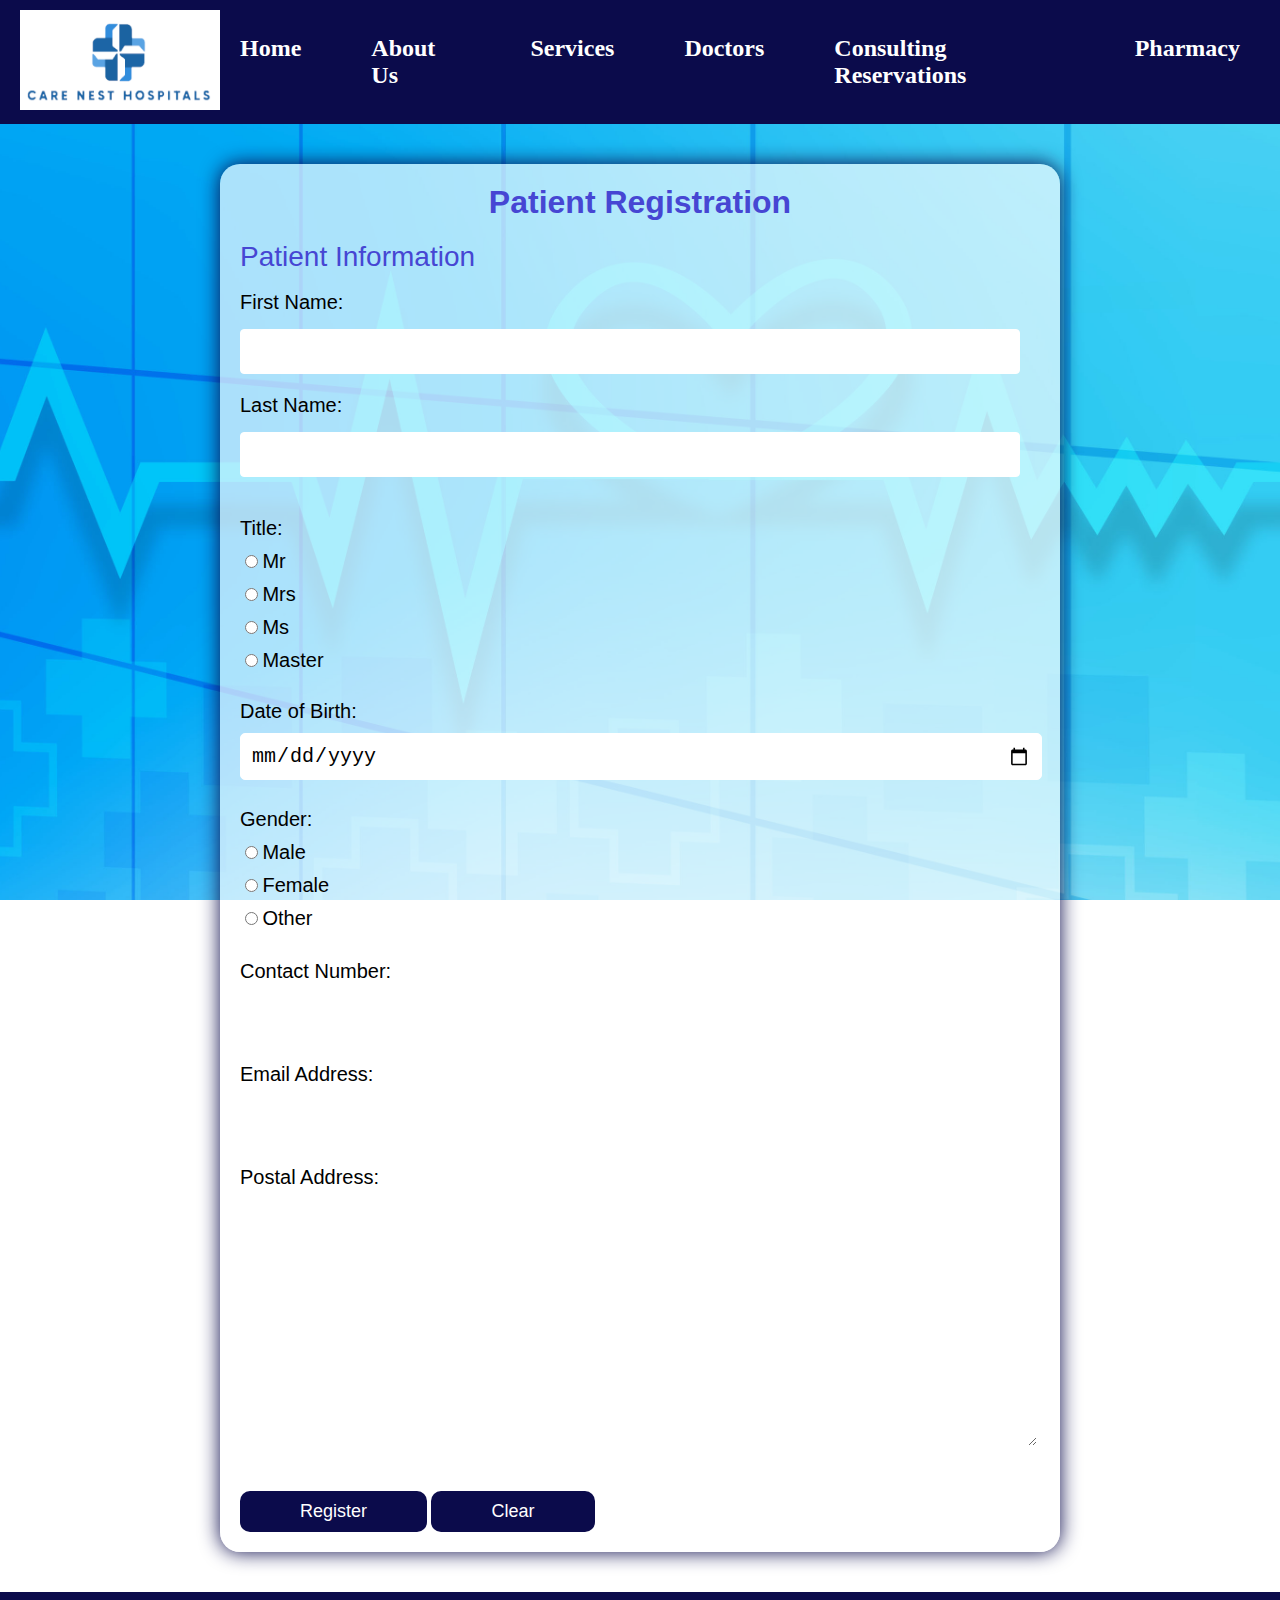
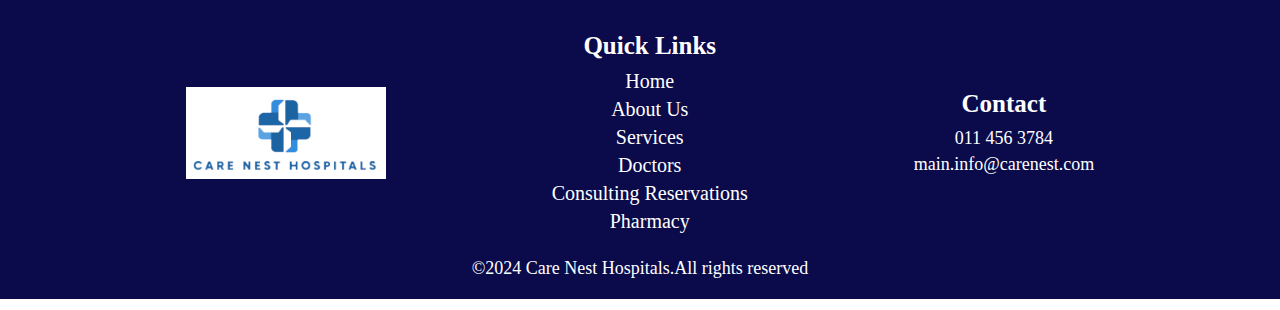
<file: registration.html>
<!DOCTYPE html>
<html lang="en">
    <head>
        <link rel="stylesheet" href="style/style.css">
        <link rel="stylesheet" href="style/registration.css">
        <meta charset="UTF-8">
        <meta name="viewport" content="width=device-width, initial-scale=1.0">
        <meta name="description" content="Register online at Care Nest Hospitals for quick and easy access to our healthcare services. Start your journey to better health today with seamless patient registration">
        <link rel="icon" type="images/PNG" href="images/android-chrome-192x192.png">
        <title>Registration</title>
    </head>
    <body>
        <!-- Header with the logo -->
        <header>
            <div class="logo">
                <img src="images/hospitallogo.PNG" alt="logo">
            </div>
            <nav class="nav-bar">
                <ul>
                    <li><a href="index.html">Home</a></li>
                    <li><a href="aboutus.html">About Us</a></li>
                    <li><a href="services.html">Services</a></li>
                    <li><a href="doctors.html">Doctors</a></li>
                    <li><a href="consulting.html">Consulting Reservations</a></li>
                    <li><a href="pharmacy.html">Pharmacy</a></li>
                </ul>
            </nav>
        </header>
        <main>
            <div class="register">
                <h1>Patient Registration</h1>
            </div>
            <form action="#">
                <fieldset>
                    <!-- Patient Information -->
                    <legend>Patient Information</legend>
                    <br>
                    <label for="firstname">First Name:</label>
                    <br>
                    <input type="text" id="firstname" name="firstname" required>
                    <br>
                    <label for="lastname">Last Name:</label>
                    <br>
                    <input type="text" id="lastname" name="lastname" required>
                    <br>
                </fieldset>
           
            <fieldset>
                <!-- Title -->
            <label>Title:</label>
             <br>
             <input type="radio" id="title1" name="title" value="Mr">
             <label for="title1">Mr</label>
             <br>
             <input type="radio" id="title2" name="title" value="Mrs">
             <label for="title2">Mrs</label>
             <br>
             <input type="radio" id="title3" name="title" value="Ms">
             <label for="title3">Ms</label>
             <br>
             <input type="radio" id="title4" name="title" value="Master">
             <label for="title4">Master</label>
             <br>
             <br>
             <!-- Date of Birth -->
             <label for="dob">Date of Birth:</label>
             <br>
             <input type="date" id="dob" name="dob" required>
             <br>
             <br>
             <!-- Gender -->
             <label>Gender:</label>
             <br>
             <input type="radio" id="gender1" name="gender" value="Male">
             <label for="gender1">Male</label>
             <br>
             <input type="radio" id="gender2" name="gender" value="Female">
             <label for="gender2">Female</label>
             <br>
             <input type="radio" id="gender3" name="gender" value="Other">
             <label for="gender3">Other</label>
             <br>
             </fieldset>

             <fieldset>
               <!-- Contact Number -->
             <label for="contact">Contact Number:</label>
             <input type="text" id="contact" name="contact" maxlength="12">
             <br>
             <!-- Email Adress -->
             <label for="email">Email Address:</label>
             <input type="text" id="email" name="email" required>
             <br>
             <!-- Postal Address -->
             <label for="postal">Postal Address:</label>
             <br>
             <textarea name="postal" id="postal" cols="60" rows="10"></textarea>
            </fieldset>
               <!-- Buttons -->
            <button type="submit">Register</button>
            <button type="reset">Clear</button>
            </form>
        </main>
            <!-- Footer with the logo -->
             <footer>
                <div class="footer-container">
                    <div class="footer-logo">
                        <img src="images/hospitallogo.PNG" alt="logo">
                    </div>
                    <div class="footer-quick-links">
                        <h2>Quick Links</h2>
                        <ul>
                            <li><a href="index.html">Home</a></li>
                            <li><a href="aboutus.html">About Us</a></li>
                            <li><a href="services.html">Services</a></li>
                            <li><a href="doctors.html">Doctors</a></li>
                            <li><a href="consulting.html">Consulting Reservations</a></li>
                            <li><a href="pharmacy.html">Pharmacy</a></li>
                        </ul>
                    </div>
                    <div class="footer-contact">
                        <h2>Contact</h2>
                        <ul>
                            <li>011 456 3784</li>
                            <li>main.info@carenest.com</li>
                        </ul>
                     </div>
                    </div>
                    <div class="footer-copy">
                        <p>&copy;2024 Care Nest Hospitals.All rights reserved</p>
                    </div>
            </footer>
         </body>
        </html>
</file>
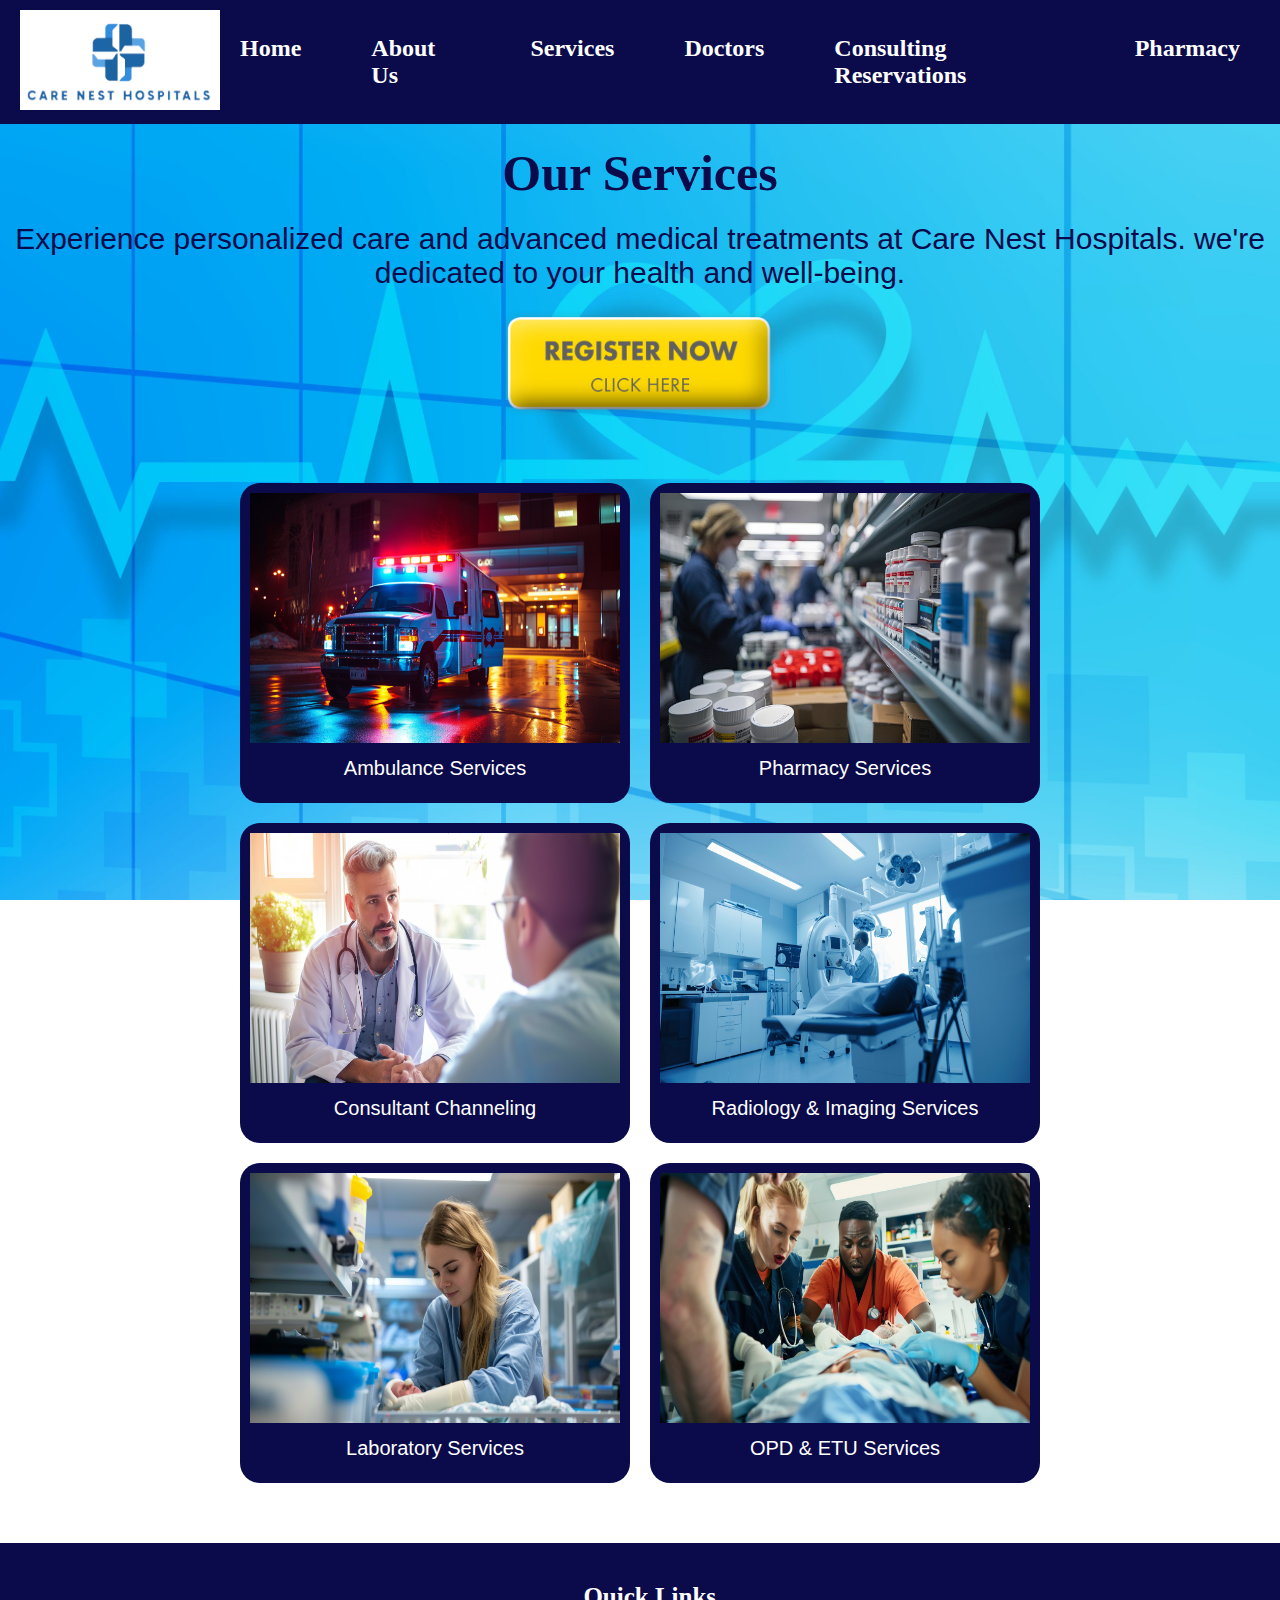
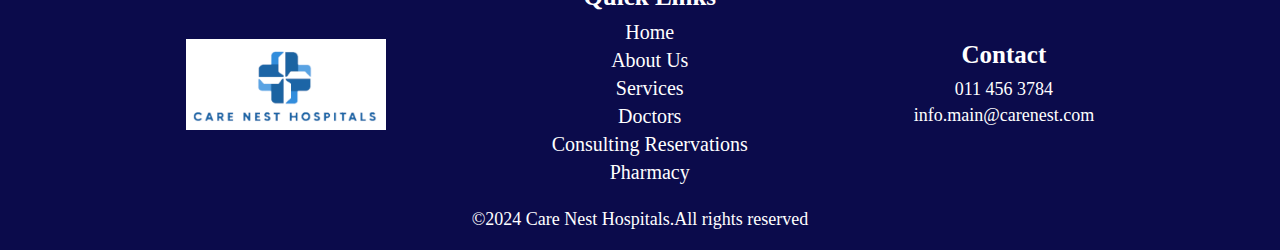
<file: services.html>
<!DOCTYPE html>
<html lang="en">
    <head>
        <link rel="stylesheet" href="style/style.css">
        <link rel="stylesheet" href="style/services.css">
        <meta charset="UTF-8">
        <meta name="description" content="services,ambulance,pharmacy,Radiology,Imaging,OPD,ETU">
        <meta name="viewport" content="width=device-width, initial-scale=1.0">
        <link rel="icon" type="images/PNG" href="images/android-chrome-192x192.png">
        <title>Services</title>
    </head>
    <body>
        <!-- Navigation bar with the logo -->
        <header>
            <div class="logo">
                <img src="images/hospitallogo.PNG" alt="logo">
            </div>
            <nav class="nav-bar">
                <ul>
                    <li><a href="index.html">Home</a></li>
                    <li><a href="aboutus.html">About Us</a></li>
                    <li><a href="services.html">Services</a></li>
                    <li><a href="doctors.html">Doctors</a></li>
                    <li><a href="consulting.html">Consulting Reservations</a></li>
                    <li><a href="pharmacy.html">Pharmacy</a></li>
                </ul>
            </nav>
        </header>
        <main>
            <!-- Services -->
            <div class="services">
               <h1>Our Services</h1>
               <p>Experience personalized care and advanced medical treatments at Care Nest Hospitals. we're dedicated to your health and well-being.</p>
            </div>
            <div class="button">
                <a href="registration.html"><img src="images/registerbuttonpng14.png" alt="regbtn"></a>
            </div>
            
           <div class="container">
                <div class="box">
                    <img src="images/StockCakeAmbulanceNightDuty1725773167.jpg" alt="ambulance services">
                    <div class="title">Ambulance Services</div>
                </div>
                <div class="box">
                    <img src="images/StockCakePharmacyShelfStocking1725765749.jpg" alt="pharmacy services">
                    <div class="title">Pharmacy Services</div>
                </div>
                <div class="box">
                    <img src="images/StockCakeCaringDoctorConsultation1725765869.jpg" alt="counsultant channeling">
                    <div class="title">Consultant Channeling</div>
                </div>
                <div class="box">
                    <img src="images/StockCakeHospitalRadiologySession1725773337.jpg" alt="Radiology & Imaging Services">
                    <div class="title">Radiology & Imaging Services</div>
                </div>
                <div class="box">
                    <img src="images/StockCakeFocusedLaboratoryWork1725765689.jpg" alt="Laboratory Services">
                    <div class="title">Laboratory Services</div>
                </div>
                <div class="box">
                    <img src="images/StockCakeEmergencyMedicalTeam1725766089.jpg" alt="OPD & ETU Services">
                    <div class="title">OPD & ETU Services</div>
                </div>
            </div>
        </main>
        <footer>
            <!-- Footer with the logo -->
            <div class="footer-container">
                <div class="footer-logo">
                    <img src="images/hospitallogo.PNG" alt="logo">
                </div>
                <div class="footer-quick-links">
                    <h2>Quick Links</h2>
                    <ul>
                        <li><a href="index.html">Home</a></li>
                        <li><a href="aboutus.html">About Us</a></li>
                        <li><a href="services.html">Services</a></li>
                        <li><a href="doctors.html">Doctors</a></li>
                        <li><a href="consulting.html">Consulting Reservations</a></li>
                        <li><a href="pharmacy.html">Pharmacy</a></li>
                    </ul>
                </div>
                <div class="footer-contact">
                    <h2>Contact</h2>
                    <ul>
                        <li>011 456 3784</li>
                        <li>info.main@carenest.com</li>
                    </ul>
                 </div>
                </div>
                <div class="footer-copy">
                    <p>&copy;2024 Care Nest Hospitals.All rights reserved</p>
                </div>
            </footer>
        </body>
        </html>
</file>
<file: style/style.css>
/* It Removes the margin and padding*/
 *{
    margin: 0;
    padding: 0;
  }

/*Styling the background image*/
body{
    background-image: url('../images/background.jpg');
    background-repeat: no-repeat;
    background-position: center;
    background-attachment:fixed;
    background-size: cover;
}

/*Styling the header*/
header{
    display: flex;
    align-items: center;
    justify-content: space-evenly;
    padding: 10px 20px;
    background-color: rgb(11, 11, 75);
    font-family:'Times New Roman', Times, serif;

}

/*Styling the logo in the logo div class*/
.logo img{
    width: 200px;
    height: 100px;
}

/*Styling the unordered lists in nav-bar div class*/
 .nav-bar ul{
    list-style-type: none;
    display: flex;
    gap: 30px;
}

/*Styling the attributes in the lists inside the nav-bar class*/
.nav-bar li a{
    text-decoration: none;
    font-size: 1.5rem;
    font-weight: 600;
    color: white;


}

/*Styling the lists in the unordered lists inside the nav-bar class*/
.nav-bar ul li{
    padding: 10px 20px
}

/*Styling the hover*/
.nav-bar ul li a:hover{
    text-decoration: underline;
}

/*Styling the footer*/
footer {
    background-color:rgb(11, 11, 75);
    padding: 20px;
    text-align: center;
    
}

/*Styling the footer-container div class*/
.footer-container {
    display: flex;
    justify-content:space-evenly;
    align-items:center;
    font-family:Georgia, 'Times New Roman', Times, serif;
    padding: 20px 0;
}

/*Styling the logo in the footer-logo div class*/
.footer-logo img {
    width: 200px;
    height: auto;
}


.footer-quick-links ul, .footer-contact ul {
    list-style-type: none;
    padding: 0;
}

.footer-quick-links ul li, .footer-contact ul li {
    margin: 5px 0; 
}

.footer-quick-links ul li a {
    text-decoration: none;
    color:white;
    font-size: 20px;

}

/*Styling the hover*/
.footer-quick-links ul li a:hover{
    text-decoration:underline;
}

.footer-quick-links h2, .footer-contact h2 {
    font-size: 25px;
    margin-bottom: 10px;
    color: white;
}

.footer-contact ul li {
    color:white;
    font-size: 18px;
}

.footer-copy p {
    margin: 0;
    color: white;
    font-size: 18px;
}


@media screen and (max-width: 768px) {
    /* Centering header contents */
    header {
        flex-direction: column;
        justify-content: center;
        align-items: center;
        text-align: center;
        padding: 20px 0;
    }

    .logo img {
        width: 150px;
        height: 80px;
    }

    .nav-bar ul {
        flex-direction: column;
        gap: 10px; /* Reduce gap for smaller screens */
        justify-content: center;
        align-items: center;
        padding: 0;
    }

    .nav-bar ul li {
        padding: 10px;
        width: 100%;
        text-align: center;
    }

    
    .footer-container {
        flex-direction: column;
        justify-content: center;
        align-items: center;
        padding: 20px 0;
        text-align: center;
    }

    .footer-contact{
        margin-top: 10px;
    }

    .footer-quick-links{
        margin-top: 10px;
    }

    .footer-logo img {
        width: 150px;
        height: 80px; 
    }

    .footer-contact, .contact {
        justify-content: center;
        align-items: center;
        text-align: center;
    }

    .nav-foot ul, .contact ul {
        padding: 0;
        display: flex;
        flex-direction: column;
        gap: 10px;
    }
}
</file>
<file: style/index.css>
/*styles for the welcome div class*/
.welcome{
    margin-top: 25px; /*Add a space above the welcome section*/
    text-align: center;
    color:rgb(17, 17, 107);
}

/*style for the h1 heading inside the welcome div class*/
.welcome h1{
    font-size:60px;
    font-family:'Times New Roman', Times, serif;
}

/*style for the paragraphs inside the welcome div class*/
.welcome p{
    font-size: 25px;
    font-family: Arial, Helvetica, sans-serif
}

/*style for the container div class*/
.container{
    background-color:rgba(20, 20, 100, 0.473);
    color:white ;
    border-radius: 20px;
    padding: 10px;
    text-align: center;
    margin-top: 20px;
    margin: 30px;
     
}
 
 /*style for the images inside the container div class*/
.container img{
      width: 700px;
      height: auto;
}


 /*style for the h2 headings inside the container div class*/
.container h2{
    font-family: 'Times New Roman', Times, serif;
    text-align: center;
    font-size: 50px;
    margin:30px; /*Adds a space around the subheading*/
}

/*style for the paragraphs inside the container div class*/
.container p{
    font-family: Arial, Helvetica, sans-serif;
    text-align: center;
    margin: 30px; /*Adds a space around the paragraph*/
    font-size: 25px;
}

/*lists for the unorderd lists inside the ul-list div class*/
.ul-list ul {
    list-style-position: inside; /* Displays the list markers inside the list box */
    text-align: left;
    display:inline-block; /* Makes the ul inline with other elements */
}
/*lists for the orderd lists inside the ol-list div class*/
.ol-list ol{
    list-style-position: inside;/* Displays the list markers inside the list box */
    text-align: left;
    display:inline-block /* Makes the ol inline with other elements */
}

/*All the unorderd and orderd lists within the page*/
 .ul-list ul li {
    font-size: 22px;
    margin-bottom: 20px; /* Adds space between list items */
}

.ol-list ol li {
  font-size: 22px;
  margin-bottom: 20px; /* Adds space between list items */
}

@media only screen and (max-width: 768px) {

    .welcome h1 {
      font-size: 38px; 
    }
  
    .welcome p {
      font-size: 25px; 
    }
  
    .container {
      padding: 10px;
      margin: 15px;
    }
  
    .container h2 {
      font-size: 35px; 
    }
  
    .container p {
      font-size: 20px; 
    }
  
    .container img {
      width: 100%; 
      height: auto;
    }
  
    ul li, ol li {
      font-size: 20px;
      margin-bottom: 10px; 
    }
  }
</file>
<file: style/aboutus.css>
/*Styles for image IDs*/
#img1,#img2,#img3,#img4{
    max-width: 500px;
    margin-right: 20px;
}

/*Container for flex layout*/
.container{
    display: flex;
    justify-content: center;
    align-items: center;
    margin: 150px;
    width: 75%;
}

/*Styling the paragraphs in text div class which is inside the container*/
.text p{
    margin: 80px;
    text-align: center;
    font-family:Arial, Helvetica, sans-serif ;
    font-size:25px;
    color:rgb(11, 11, 75);
}

/*Another container div class for the branches and maps*/
.container1{
    display: flex;
    justify-content: center;
    align-items: center;
    margin-top:80px;
}
 
/*Styling the maps*/
.map{
    max-width: 500px;
    max-height: 335px;
}

/*Styling h1 headings*/
h1{
    text-align: center;
    font-size: 50px;
    color:rgb(11, 11, 75);
    margin-top: 20px;
    
}

/*Styling the tables*/
table{
    width: 100%;
    margin-bottom: 30px;

}

table th{
    background-color:rgb(11, 11, 75);
    color:white;
    padding: 15px;
    text-align: center;
}

table td{
    background-color:white;
    color: rgb(11, 11, 75);
    text-align: center;
    font-size: 20px;
    padding:12px;

}

table tfoot td{
    background-color: rgb(11, 11, 75);
    padding: 15px;
    color: white;
}

/*Adding a hover for the table*/
table td:hover {
    background-color: rgb(11, 11, 75);
    transition: background-color 0.3s ease;
    color: white;
}

@media (max-width: 768px) {
    
    .container, .container1 {
        flex-direction: column;
        margin: 50px 20px;
        width: 100%;
    }

    
    #img1, #img2, #img3, #img4 {
        margin-right: 0;
        margin-bottom: 20px;
        width: 100%;
    }

    
    .text p {
        margin: 40px;
        font-size: 25px;
    }

    
    .map {
        width: 100%;
        max-height: 300px;
    }

    
    table {
        font-size: 18px;
        margin-bottom: 20px;
        width: 100%;
    }
}
</file>
<file: style/consulting.css>
/*Styling the main section*/
main{
    max-width: 800px;
    margin: 40px auto;
    background-color: rgba(255, 255, 255, 0.671);
    padding: 20px;
    border-radius: 20px;
    box-shadow: 0 0 20px rgb(11, 11, 75);
    font-family: Arial, Helvetica, sans-serif;
}

/*Styling h1 headings*/
h1{
    text-align: center;
    color: rgb(70, 70, 211);
}

/*Styling the form*/
form{
    margin-top: 20px;
}

/*Styling the fieldsets*/
fieldset{
    border:none;
    margin-bottom: 20px;
}
/*Styling the legends*/
legend{
      color: rgb(70, 70, 211);
      font-size: 28px;
      }

/*Styling the labels*/
label{
    display: inline-block;
    width: 200px;
    margin-bottom: 10px;
    font-size: 20px;
}

/*Styling all the inputs*/
input[type="text"] {
    width: calc(100% - 20px);
    padding: 10px;
    margin: 5px 0 20px 0;
    border: 1px solid white;
    border-radius: 4px;
    box-sizing: border-box;
    font-size: 20px;
}

input[type="date"] {
    width: calc(100% - 20px);
    padding: 10px;
    margin-bottom: 10px;
    border: 1px solid white;
    border-radius: 5px;
    font-size: 20px;
}



textarea{
    width: calc(100% - 20px);
    padding: 8px;
    margin-bottom: 10px;
    border: 1px solid white;
    border-radius: 5px;
    font-size: 20px; 
    font-family: Arial, Helvetica, sans-serif;
}


input[type="radio"] {
    margin-left: 5px;
    
}

select{
    width: calc(100% - 20px);
    padding: 10px;  
    font-size: 16px;
}

/*Styling the buttons*/
button[type="submit"],button[type="reset"] {
    background-color: rgb(11, 11, 75);
    color: white;
    border: none;
    padding: 10px 60px;
    margin-top: 10px;
    cursor: pointer;
    font-size:18px;
    border-radius: 10px;
}

button[type="submit"]:hover{
    background-color: white;
    color: black;
}

button[type="reset"]:hover{
    background-color: white;
    color: black;
}

p {
    color: black;
    font-size: 18px;
}

@media screen and (max-width: 768px) {
    main {
      padding: 10px;
      margin: 20px auto;
      max-width: 100%;
    }

    
}
</file>
<file: style/doctors.css>
/*Styling doctors div class*/
.doctors{
    margin-top: 25px;
    text-align: center;
    color:rgb(11, 11, 75);
}

/*Styling h1 headings in the doctors div class*/
.doctors h1{
    margin-top: 20px;
    text-align: center;
    font-family:'Times New Roman', Times, serif;
    font-size: 50px;
    
}

/*Styling paragraphs in the doctors div class*/
.doctors p{
    margin-top: 20px;
    text-align: center;
    font-family:Arial, Helvetica, sans-serif;
    font-size: 30px;
}

/*Styling the grid div class*/
.grid {
    display: grid;
    grid-template-columns: repeat(3, 1fr);
    gap: 50px;
    padding: 30px;
    
}

/*Styling the box div class which is inside the grid div class*/
.box{
    text-align: center;
    padding: 50px;
    background-color: rgb(11, 11, 75);
    color: white;
    border-radius: 10px;
    line-height: 1.4;
}

.box:hover{
    transform: scale(1.1);
    transition: 0.5s;
    
}

/*Syling the images inside the box div class*/
.box img {
    width: 280px;
    height: 250px;
}

/*Syling h3 headings inside the box div class*/
.box h3 {
    margin-top: 10px;
    font-size: 1.5rem;
}

/*Syling the paragraphs inside the box div class*/
.box p {
   font-family: Arial, Helvetica, sans-serif;
   font-size: 20px;
}

@media screen and (max-width:768px) {
    
    .doctors{
        margin-bottom: 20px;
    }

    .doctors p{
        font-size: 25px;
    }
    
    .grid{
        display: flex;
        flex-direction: column ;
        flex-wrap: wrap;
        row-gap: 10px;
        margin-bottom: 10px;
        
    }
    
    .box{
        padding: 20px;
        line-height: 1.5;
    }

    .box p{
        font-size: 20px;
    }   
    
    

}
</file>
<file: style/payment.css>
/*styling the Order Table*/
#orderTable{
    width:100%;
    justify-items: center;
    background-color: white;
    color: black;
    font-family: Arial, Helvetica, sans-serif;
    border-color: white;
}

#orderTable tr{
      font-size: 22px;
      text-align: center;
}

/*Styling the main section*/
main{
    max-width: 800px;
    margin: 40px auto;
    background-color: rgba(255, 255, 255, 0.671);
    padding: 20px;
    border-radius: 20px;
    box-shadow: 0 0 20px rgb(11, 11, 75);
    font-family: Arial, Helvetica, sans-serif;
}

/*Styling h1 headings*/
h2{
    text-align: center;
    color: rgb(70, 70, 211);
}

/*Styling the form*/
form{
    margin-top: 20px;
}

/*Styling the fieldsets*/
fieldset{
    border:none;
    margin-bottom: 20px;
}
/*Styling the legends*/
legend{
      color: rgb(70, 70, 211);
      font-size: 28px;
      }

/*Styling the labels*/
label{
    display: inline-block;
    width: 200px;
    margin-bottom: 10px;
    font-size: 20px;
}

/*Styling all the inputs*/
input[type="text"] {
    width: calc(100% - 20px);
    padding: 10px;
    margin: 5px 0 20px 0;
    border: 1px solid white;
    border-radius: 4px;
    box-sizing: border-box;
    font-size: 20px;
}

input[type="date"] {
    width: calc(100% - 20px);
    padding: 10px;
    margin-bottom: 10px;
    border: 1px solid white;
    border-radius: 5px;
    font-size: 20px;
}

input[type="email"] {
    width: calc(100% - 20px);
    padding: 10px;
    margin: 5px 0 20px 0;
    border: 1px solid white;
    border-radius: 4px;
    box-sizing: border-box;
    font-size: 20px;
}

input[type="tel"] {
    width: calc(100% - 20px);
    padding: 10px;
    margin: 5px 0 20px 0;
    border: 1px solid white;
    border-radius: 4px;
    box-sizing: border-box;
    font-size: 20px;
}

input[type="number"] {
    width: calc(100% - 20px);
    padding: 10px;
    margin: 5px 0 20px 0;
    border: 1px solid white;
    border-radius: 4px;
    box-sizing: border-box;
    font-size: 20px;
}


textarea{
    width: calc(100% - 20px);
    padding: 8px;
    margin-bottom: 10px;
    border: 1px solid white;
    border-radius: 5px;
    font-size: 20px; 
    font-family: Arial, Helvetica, sans-serif;
}


input[type="radio"] {
    margin-left: 5px;
    
}



/*Styling the buttons*/
button[type="submit"]{
    background-color: rgb(11, 11, 75);
    color: white;
    border: none;
    padding: 10px 60px;
    margin-top: 10px;
    cursor: pointer;
    font-size:18px;
    border-radius: 10px;
}

button[type="submit"]:hover{
    background-color: white;
    color: black;
}

#img1{
    width: 200px;
    height: 180px;
}

@media (max-width: 768px) {
    body {
        font-size: 16px;
    }

    #orderTable {
        font-size: 16px;
    }

    #orderTable tr {
        font-size: 18px;
    }

    main {
        padding: 15px;
        margin: 20px;
        max-width: 100%;
    }

    
    label {
        width: 100%;
        text-align: left;
    }

    input[type="text"],
    input[type="email"],
    input[type="tel"],
    input[type="number"]{
    
        width: 100%;
        font-size: 18px;
    }

    textarea{
        width:95%;
    }

    input[type="date"] {
        width:50%;
    }


    button[type="submit"] {
        width: 100%;
        font-size: 16px;
        padding: 10px 20px;
    }

   
}
</file>
<file: style/pharmacy.css>
.container{
    display: flex;
    flex-wrap: wrap;
    justify-content: center;
    padding: 80px;
    gap: 20px;
}

.categories{
    background-color: rgb(17, 17, 110);
    width: 360px;
    height: 450px;
    border-radius: 10px;
    text-align: center;
    line-height: 1.5;
    padding: 10px;
  
}

h2{
    color: white;
    text-align: center;
    font-size: 30px;
    margin-top:10px ;
}

label{
    color: white;
    font-size: 20px;
}

.img{
    width: 300px;
    height: 200px;
    align-items: center;
}

.addToCart{
    padding: 10px;
    border-radius: 5px;
    background-color: rgb(41, 173, 41);
    color: black;
    font-size: 15px;
}

.addToCart:hover{
    background-color: white;
    color: black;

}

input[type="number"] {
    width: calc(100% - 80px);
    padding: 10px;
    margin: 5px 0 20px 0;
    border: 1px solid white;
    border-radius: 4px;
    box-sizing: border-box;
    font-size: 20px;
    border-radius: 10px;
}

select{
    width: calc(100% - 80px);
    padding: 10px;  
    font-size: 16px;
    border-radius: 10px;
}

.favbuttons{
    text-align: center;
}

#saveToFavourites,#applyFavourites{
    background-color: green;
    color: white;
    padding: 10px;
    border-radius: 10px;
    font-size: 20px;
}

#saveToFavourites:hover,#applyFavourites:hover{
    color: black;
    background-color: white;
}

#buyNow{
    background-color: rgb(19, 19, 80);
    color: white;
    padding:10px;
    font-size: 20px;
    border-radius: 10px;
}

#buyNow:hover{
    color: black;
    background-color: white;
}

#reset{
    background-color: rgb(19, 19, 80);
    color: white;
    padding:10px;
    font-size: 20px;
    border-radius: 10px;
}

#reset:hover{
    color: black;
    background-color: white;
}

#cartTable{
    width:100%;
    justify-items: center;
    background-color: white;
    color: black;
    font-family: Arial, Helvetica, sans-serif;
    border-color: white;
}

#cartTable tr{
      font-size: 22px;
      text-align: center;
}

.removeBtn{
    background-color: rgb(11, 11, 60);
    color: white;
    padding: 10px;
    border-radius: 10px;
}

.removeBtn:hover{
    background-color: white;
    color:black;
}

.editBtn{
    background-color: rgb(10, 131, 37);
    color: white;
    padding: 10px;
    border-radius: 10px;
}

.editBtn:hover{
    background-color: white;
    color:black;
}


@media (max-width: 768px) {
    #cartTable {
        width: 100%;
        font-size: 16px;
        border: none;
        box-shadow: none;
    }

    #cartTable thead {
        display: none; /* Hide the header on small screens */
    }

    #cartTable tbody tr {
        display: block;
        margin-bottom: 15px;
        border: 1px solid #ddd;
        border-radius: 5px;
        box-shadow: 0 2px 5px rgba(0, 0, 0, 0.1);
    }

    #cartTable tbody td {
        display: flex;
        justify-content: space-between;
        padding: 10px;
        text-align: left;
        border-bottom: 1px solid #ddd;
    }

    #cartTable tbody td:last-child {
        border-bottom: none;
    }

    #cartTable tbody td::before {
        content: attr(data-label);
        font-weight: bold;
        color: #555;
        flex-basis: 40%;
    }

    #cartTable tfoot {
        display: block;
        margin-top: 20px;
        text-align: center;
    }

    #cartTable tfoot td {
        padding: 10px;
        border: none;
        font-size: 20px;
        background-color: white;
        color: black;
        border-radius: 5px;
    }

    .removeBtn, .editBtn {
        font-size: 18px;
        padding: 8px 10px;
    }
}
</file>
<file: style/registration.css>
/*Styling the main*/
main{
    max-width: 800px;
    margin: 40px auto;
    background-color: rgba(255, 255, 255, 0.671);
    padding: 20px;
    border-radius: 20px;
    box-shadow: 0 0 20px rgb(11, 11, 75);
    font-family: Arial, Helvetica, sans-serif;
}

/*Styling h1 headings*/
h1{
    text-align: center;
    color: rgb(70, 70, 211);
}

/*Styling the form*/
form{
    margin-top: 20px;
}

/*Styling the fieldsets*/
fieldset{
    border:none;
    margin-bottom: 20px;
}

/*Styling the Legends*/
legend{
      color: rgb(70, 70, 211);
      font-size: 28px;
}

/*Styling the Labels*/
label{
    display: inline-block;
    width: 180px;
    margin-bottom: 10px;
    font-size: 20px;
}

/*Styling all the inputs*/
input[type="text"] {
    width: calc(100% - 20px);
    padding: 10px;
    margin: 5px 0 20px 0;
    border: 1px solid white;
    border-radius: 4px;
    box-sizing: border-box;
    font-size: 20px;
}

input[type="date"] {
    width: calc(100% - 20px);
    padding: 10px;
    margin-bottom: 10px;
    border: 1px solid white;
    border-radius: 5px;
    font-size: 20px;
}

textarea{
    width: calc(100% - 20px);
    padding: 8px;
    margin-bottom: 10px;
    border: 1px solid white;
    border-radius: 5px;
    font-size: 20px; 
}


input[type="radio"] {
    margin-left: 5px;
    
}

/*Styling the buttons*/
button[type="submit"],button[type="reset"] {
    background-color: rgb(11, 11, 75);
    color: white;
    border: none;
    padding: 10px 60px;
    margin-top: 10px;
    cursor: pointer;
    font-size:18px;
    border-radius: 10px;
}

button[type="submit"]:hover{
    background-color: white;
    color: black;
    
}

button[type="reset"]:hover{
    background-color: white;
    color: black;
    
}

@media screen and (max-width: 768px) {
    main {
      padding: 10px;
      margin: 20px auto;
      max-width: 100%;
    }

   
    
}
</file>
<file: style/services.css>
/*Container for the flexbox layout*/
.container{
    display: flex;
    flex-wrap: wrap;
    margin: 30px;/*Adds 30px margin around the container*/
    justify-content: center;
    gap: 20px 20px;
    padding: 30px; /*Adds 30px padding inside the container*/
}

/*Styling each box inside the container*/
.box{
    width: 390px;
    height: 320px;
    background-color: rgb(11, 11, 75);
    border-radius: 20px;
}

/*Styling the images inside the box*/
.box img{
    width: 370px;
    height: 250px;
    margin: 10px;
}

/*Styling the texts which are give in the title div class*/
.title{
    text-align: center;
    color: white;
    font-family: Arial, Helvetica, sans-serif;
    font-size: 20px;
}

.box:hover{
    transform: scale(1.1);
    transition: 0.5s;
}

/*Styling h1 headings inside services div class*/
.services h1{
    margin-top: 20px;
    text-align: center;
    font-family:'Times New Roman', Times, serif;
    color: rgb(11, 11, 75);
    font-size: 50px;
}

/*Styling paragraphs inside services div class*/
.services p{
    margin-top: 20px;
    text-align: center;
    font-family:Arial, Helvetica, sans-serif;
    font-size: 30px;
    color: rgb(11, 11, 75);
}

/*Styling the button*/
.button{
    margin-top: 20px;
    text-align: center;
}

.button img{
    width: 280px;
    height: auto;
}

.button img:hover{
    transform: scale(1.1);
    transition: 0.5s;
}

@media (max-width: 768px) {
    
    .services p{
        font-size: 25px;
    }
    .container {
        flex-direction: column; 
        justify-content: center;
        gap: 20px; 
        padding: 20px; 
        margin: 20px;
    }

    .box {
        width: 300px; 
        height:auto; 
        
    }

    .box img {
        width: 280px; 
        height: auto; 
    }

    .title {
        font-size: 20px; 
        margin-bottom: 10px;
    }
}
</file>
